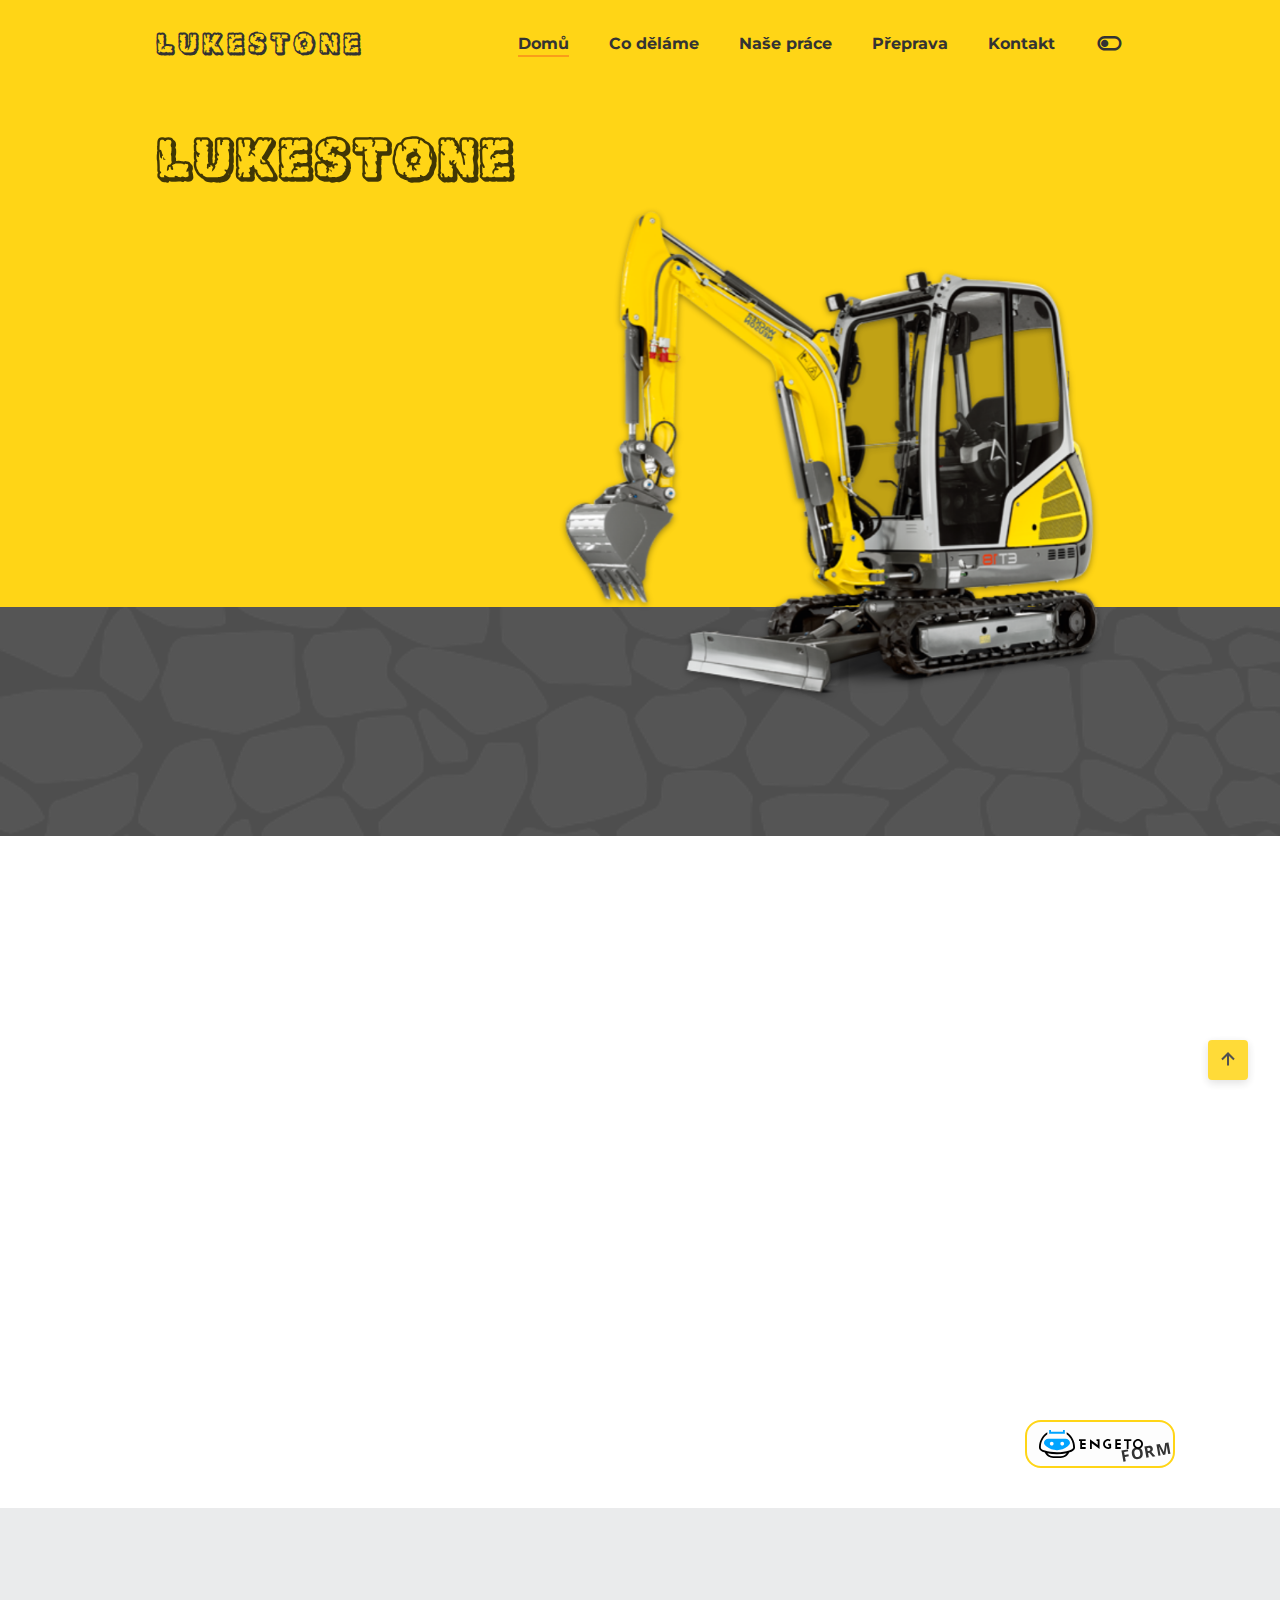
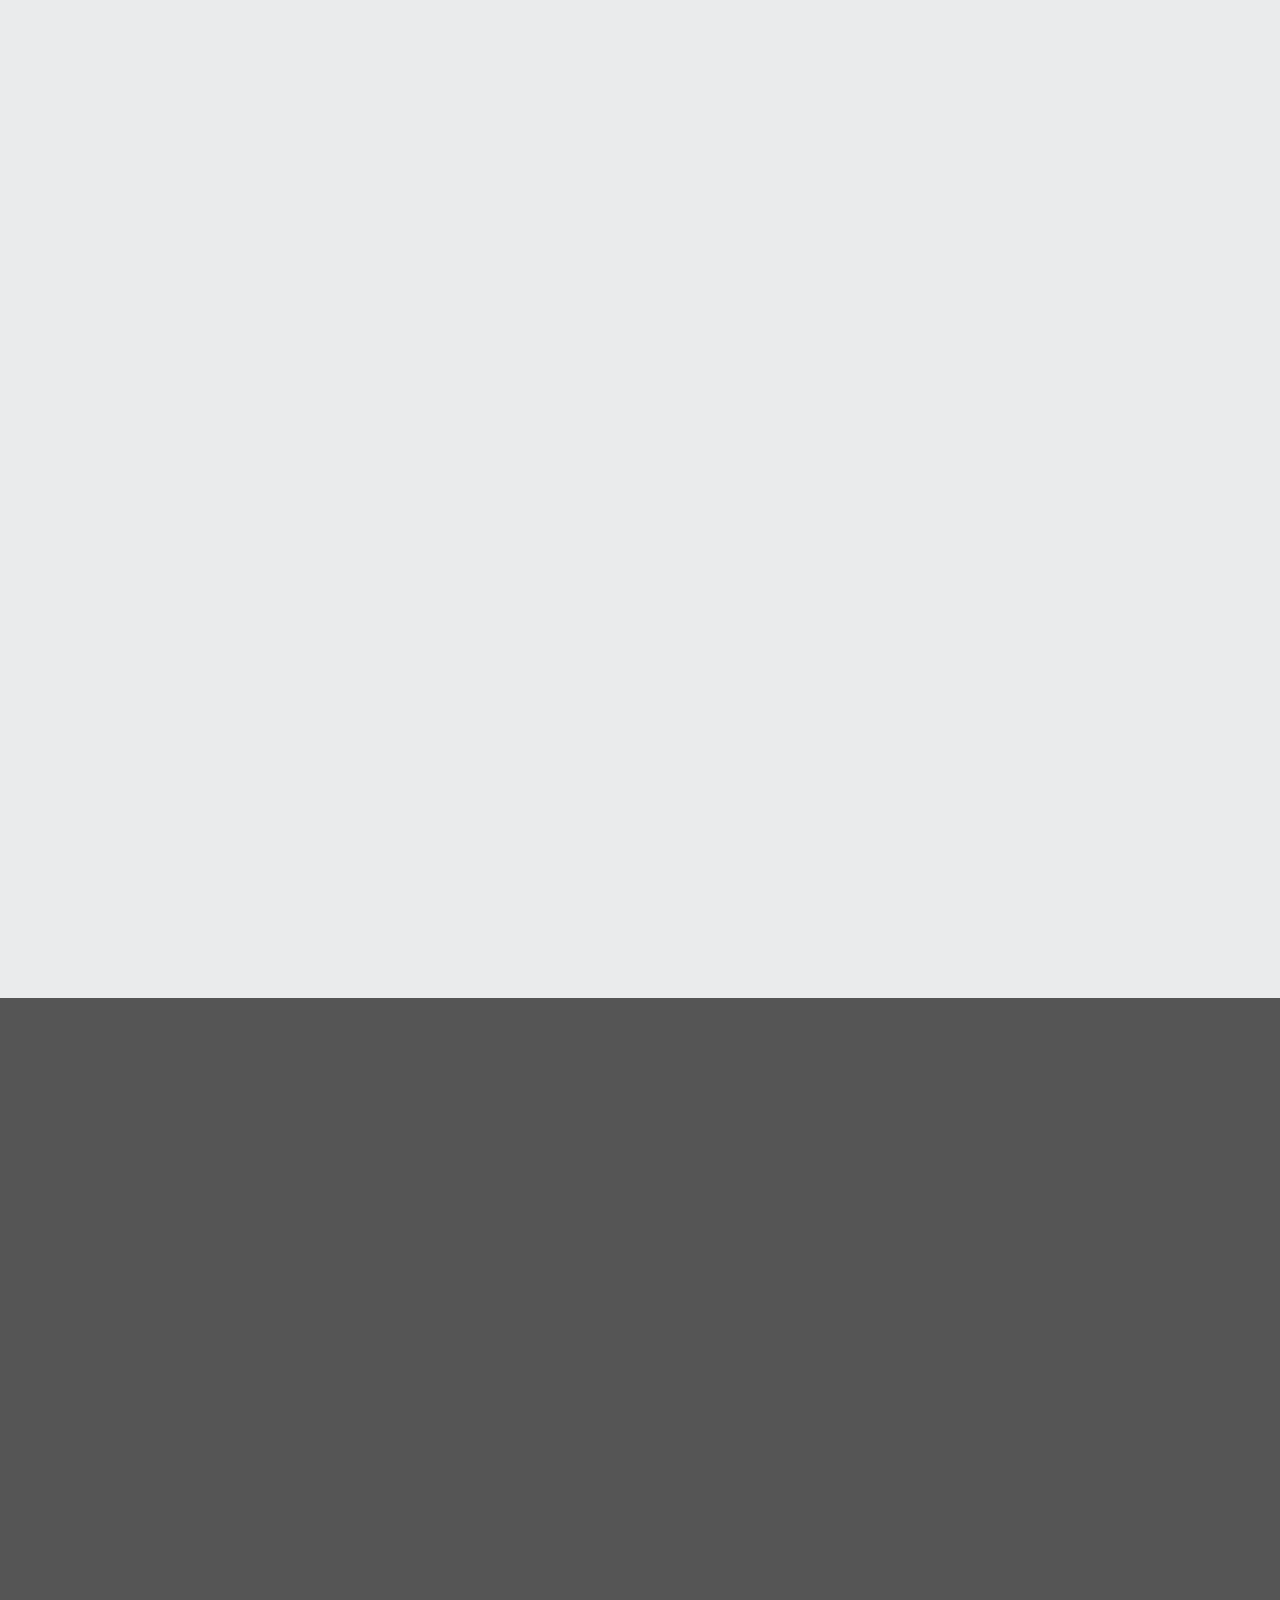
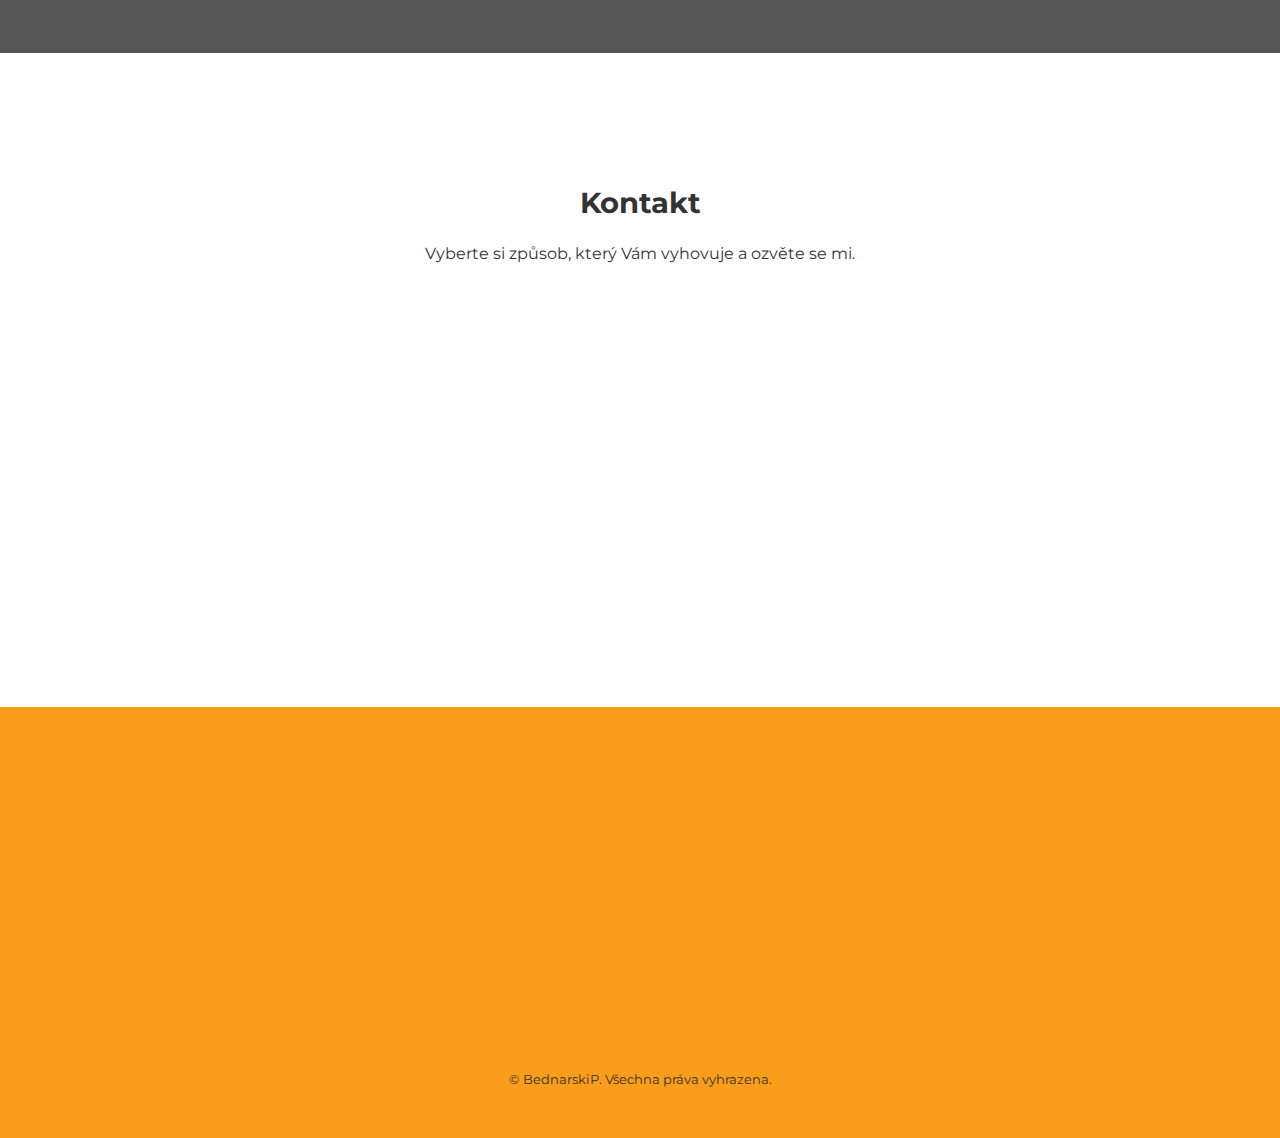
<file: index.html>
<!DOCTYPE html>
<html lang="cs">
   <!-- Jméno a příjmení: Petr Bednarski -->
   <!-- E-mail: petrbednarski@seznam.cz -->
   <!-- Discord: pettik_ (PetrB) -->
   <!-- Github.com: https://github.com/pettik -->
   <head>
      <meta charset="UTF-8" />
      <meta name="viewport" content="width=device-width, initial-scale=1.0" />
      <!--=============== FAVICON ===============-->
      <link rel="shortcut icon" href="./assets/img/icon.png" type="image/x-icon" />
      <!--=============== BOXICONS ===============-->
      <link
         rel="stylesheet"
         href="https://cdn.jsdelivr.net/npm/boxicons@latest/css/boxicons.min.css"
         />
      <!--=============== touchTouch CSS ===============-->
      <link rel="stylesheet" href="./assets/touchTouch-main/src/touchTouch.css" />
      <!--=============== CSS ===============-->
      <link rel="stylesheet" href="./assets/css/styles.css" />
      <title>LUKESTONE | Kamenické a výkopové práce</title>
   </head>
   <body>
      <!--=============== HEADER ===============-->
      <header class="header" id="header">
         <nav class="nav container">
            <a href="#" class="nav__logo">Lukestone</a>
            <div class="nav__menu" id="nav-menu">
               <ul class="nav__list">
                  <li class="nav__item">
                     <a href="#home" class="nav__link active-link">Domů</a>
                  </li>
                  <li class="nav__item">
                     <a href="#about" class="nav__link">Co děláme</a>
                  </li>
                  <li class="nav__item">
                     <a href="#gallery" class="nav__link">Naše práce</a>
                  </li>
                  <li class="nav__item">
                     <a href="#preprava" class="nav__link">Přeprava</a>
                  </li>
                  <li class="nav__item">
                     <a href="#contact" class="nav__link">Kontakt</a>
                  </li>
                  <i class="bx bx-toggle-left change-theme" id="theme-button"></i>
               </ul>
            </div>
            <div class="nav__toggle" id="nav-toggle">
               <i class="bx bx-menu"></i>
            </div>
         </nav>
      </header>
      <main class="main">
         <!--=============== HOME ===============-->
         <section class="home section" id="home">
            <div class="home__container container grid">
               <div class="home__data">
                  <h1 class="home__title">LUKESTONE</h1>
                  <p class="home__subtitle">Kamenické a výkopové práce</p>
                  <a href="#contact" class="button home-btn-up button-flex btn--white"
                     >Napsat zprávu <i class="bx bx-chevrons-right button__icon"></i
                     ></a>
               </div>
            </div>
            <div class="orange-stripe">
               <img
                  src="./assets/img/hero_image.png"
                  alt="home img"
                  class="home__img"
                  />
               <a href="#contact" class="button home-btn-down button-flex btn--white btn"
                  >Napsat zprávu <i class="bx bx-chevrons-right button__icon"></i
                  ></a>
            </div>
         </section>
         <!--=============== ABOUT ===============-->
         <section class="about section container" id="about">
            <!--=== ENGETO FORM ===-->
            <div class="engeto__form hideToRight">
               <a href="#" class="exitForm" id="exit-btn">
               <i class="bx bx-x exitForm__icon"></i>
               </a>
               <div class="engeto__logo__image">
                  <img src="./assets/img/engeto.svg" alt="Engeto Logo">
                  <p class="formLabel">Form</p>
               </div>
               <div class="engeto__form__wrapper">
                  <form action="#" id="form-engeto">
                     <label for="engeto__pass1">Zadejte heslo:</label>
                     <input type="password" name="engeto__pass1" id="engeto__password1">
                     <label for="engeto__pass2">Zadejte stejné heslo znovu:</label>
                     <input type="password" name="engeto__pass2" id="engeto__password2">
                     <button type="submit" class="button btn--white">Ověřit heslo</button>
                     <p class="hidden password-message">Text message</p>
                  </form>
               </div>
            </div>
            <!--=== END of ENGETO FORM ===-->
            <div class="about__container grid">
               <div class="about__data">
                  <h2 class="section__title-center">Naše služby</h2>
                  <p class="about__description">
                     Specializujeme se na zemní a kamenické práce, zahrnující pokládku,
                     opracování a úpravy přírodních kamenných materiálů pro různé
                     stavební projekty.
                  </p>
                  <h4>Naše činnosti zahrnují:</h4>
                  <ul class="about__list">
                     <li>Pokládka žulových a mramorových kostek</li>
                     <li>Instalace obrub a výstavba opěrných zdí</li>
                     <li>Kontejnérová přeprava materiálů</li>
                     <li>Výkopové práce a terénní úpravy minibagrem</li>
                     <li>Vrtání děr půdním vrtákem</li>
                     <li>Umělecké dláždění znaků a portrétů</li>
                     <li>Zemní práce</li>
                     <li>Dláždění dvorků</li>
                     <li>Oprava a zlacení písma na hrobech</li>
                  </ul>
               </div>
               <div class="about__imgs">
                  <a href="./assets/img/gallery/dlazene-obrazce/img (5).jpg" class="about__img about__img1"> <img
                     src="./assets/img/gallery/dlazene-obrazce/img (5).jpg"
                     alt="home img"
                     class="about__imgg1"
                     /></a>
                  <a href="./assets/img/gallery/dlazene-obrazce/img (1).jpg" class="about__img about__img2"> <img
                     src="./assets/img/gallery/dlazene-obrazce/img (1).jpg"
                     alt="home img"
                     class="about__imgg2"
                     /></a>
                  <a href="./assets/img/gallery/dlazene-obrazce/img (2).jpg" class="invisible about__img about__img3"> <img
                     src="./assets/img/gallery/dlazene-obrazce/img (2).jpg"
                     alt="home img"
                     class="about__imgg2"
                     /></a>
                  <a href="./assets/img/gallery/dlazene-obrazce/img (3).jpg" class="invisible about__img about__img4"> <img
                     src="./assets/img/gallery/dlazene-obrazce/img (3).jpg"
                     alt="home img"
                     class="about__imgg2"
                     /></a>
                  <a href="./assets/img/gallery/dlazene-obrazce/img (4).jpg" class="invisible about__img about__img5"> <img
                     src="./assets/img/gallery/dlazene-obrazce/img (4).jpg"
                     alt="home img"
                     class="about__imgg2"
                     /></a>
                  <a href="./assets/img/gallery/dlazene-obrazce/img (6).jpg" class="invisible about__img about__img6"> <img
                     src="./assets/img/gallery/dlazene-obrazce/img (6).jpg"
                     alt="home img"
                     class="about__imgg2"
                     /></a>
               </div>
            </div>
         </section>
         <!--=============== GALLERY ===============-->
         <section class="gallery section" id="gallery">
            <div class="gallery_section container">
               <h2 class="section__title">Ukázka naší práce</h2>
               <p class="gallery__description">
                  Nahlédněte do galerie na projekty, které jsme realizovali pro naše
                  zákazníky.
               </p>
               <div class="gallery__container grid">
                  <!-- ********************************************* -->
                  <!-- Gallery column 1 -->
                  <!-- ********************************************* -->
                  <div class="gallery__data">
                     <!-- ŽULOVÁ OPĚRNÁ ZEĎ -->
                     <div class="gallery__imgbox">
                        <a
                           href="./assets/img/gallery/20230921_zulova/img (1).jpg" class="opernazed-zulova"><img src="./assets/img/gallery/20230921_zulova/img (1).jpg"
                           alt="home img" class="gallery__img"/></a>
                     </div>
                     <div class="gallery__imgbox invisible">
                        <a href="./assets/img/gallery/20230921_zulova/img (2).jpg" class="opernazed-zulova"></a>
                        <a href="./assets/img/gallery/20230921_zulova/img (3).jpg" class="opernazed-zulova"></a>
                        <a href="./assets/img/gallery/20230921_zulova/img (4).jpg" class="opernazed-zulova"></a>
                        <a href="./assets/img/gallery/20230921_zulova/img (5).jpg" class="opernazed-zulova"></a>
                        <a href="./assets/img/gallery/20230921_zulova/img (6).jpg" class="opernazed-zulova"></a>
                        <a href="./assets/img/gallery/20230921_zulova/img (7).jpg" class="opernazed-zulova"></a>
                        <a href="./assets/img/gallery/20230921_zulova/img (8).jpg" class="opernazed-zulova"></a>
                        <a href="./assets/img/gallery/20230921_zulova/img (9).jpg" class="opernazed-zulova"></a>
                        <a href="./assets/img/gallery/20230921_zulova/img (10).jpg" class="opernazed-zulova"></a>
                        <a href="./assets/img/gallery/20230921_zulova/img (11).jpg" class="opernazed-zulova"></a>
                        <a href="./assets/img/gallery/20230921_zulova/img (12).jpg" class="opernazed-zulova"></a>
                        <a href="./assets/img/gallery/20230921_zulova/img (13).jpg" class="opernazed-zulova"></a>
                        <a href="./assets/img/gallery/20230921_zulova/img (14).jpg" class="opernazed-zulova"></a>
                        <a href="./assets/img/gallery/20230921_zulova/img (15).jpg" class="opernazed-zulova"></a>
                        <a href="./assets/img/gallery/20230921_zulova/img (16).jpg" class="opernazed-zulova"></a>
                        <a href="./assets/img/gallery/20230921_zulova/img (17).jpg" class="opernazed-zulova"></a>
                        <a href="./assets/img/gallery/20230921_zulova/img (18).jpg" class="opernazed-zulova"></a>
                        <a href="./assets/img/gallery/20230921_zulova/img (19).jpg" class="opernazed-zulova"></a>
                        <a href="./assets/img/gallery/20230921_zulova/img (20).jpg" class="opernazed-zulova"></a>
                        <a href="./assets/img/gallery/20230921_zulova/img (21).jpg" class="opernazed-zulova"></a>
                        <a href="./assets/img/gallery/20230921_zulova/img (22).jpg" class="opernazed-zulova"></a>
                        <a href="./assets/img/gallery/20230921_zulova/img (23).jpg" class="opernazed-zulova"></a>
                        <a href="./assets/img/gallery/20230921_zulova/img (24).jpg" class="opernazed-zulova"></a>
                        <a href="./assets/img/gallery/20230921_zulova/img (25).jpg" class="opernazed-zulova"></a>
                        <a href="./assets/img/gallery/20230921_zulova/img (26).jpg" class="opernazed-zulova"></a>
                        <a href="./assets/img/gallery/20230921_zulova/img (27).jpg" class="opernazed-zulova"></a>
                        <a href="./assets/img/gallery/20230921_zulova/img (28).jpg" class="opernazed-zulova"></a>
                        <a href="./assets/img/gallery/20230921_zulova/img (29).jpg" class="opernazed-zulova"></a>
                        <a href="./assets/img/gallery/20230921_zulova/img (30).jpg" class="opernazed-zulova"></a>
                        <a href="./assets/img/gallery/20230921_zulova/img (31).jpg" class="opernazed-zulova"></a>
                        <a href="./assets/img/gallery/20230921_zulova/img (32).jpg" class="opernazed-zulova"></a>
                        <a href="./assets/img/gallery/20230921_zulova/img (33).jpg" class="opernazed-zulova"></a>
                        <a href="./assets/img/gallery/20230921_zulova/img (34).jpg" class="opernazed-zulova"></a>
                        <a href="./assets/img/gallery/20230921_zulova/img (35).jpg" class="opernazed-zulova"></a>
                        <a href="./assets/img/gallery/20230921_zulova/img (36).jpg" class="opernazed-zulova"></a>
                        <a href="./assets/img/gallery/20230921_zulova/img (37).jpg" class="opernazed-zulova"></a>
                        <a href="./assets/img/gallery/20230921_zulova/img (38).jpg" class="opernazed-zulova"></a>
                        <a href="./assets/img/gallery/20230921_zulova/img (39).jpg" class="opernazed-zulova"></a>
                        <a href="./assets/img/gallery/20230921_zulova/img (40).jpg" class="opernazed-zulova"></a>
                        <a href="./assets/img/gallery/20230921_zulova/img (41).jpg" class="opernazed-zulova"></a>
                        <a href="./assets/img/gallery/20230921_zulova/img (42).jpg" class="opernazed-zulova"></a>
                        <a href="./assets/img/gallery/20230921_zulova/img (43).jpg" class="opernazed-zulova"></a>
                        <a href="./assets/img/gallery/20230921_zulova/img (44).jpg" class="opernazed-zulova"></a>
                        <a href="./assets/img/gallery/20230921_zulova/img (45).jpg" class="opernazed-zulova"></a>
                        <a href="./assets/img/gallery/20230921_zulova/img (46).jpg" class="opernazed-zulova"></a>
                        <a href="./assets/img/gallery/20230921_zulova/img (47).jpg" class="opernazed-zulova"></a>
                     </div>
                     <!-- CHODNÍK ZLOTÝ STOK -->
                     <div class="gallery__imgbox">
                        <a
                           href="./assets/img/gallery/20230509_zlotystok/img (1).jpg" class="chodnik_zlotystok"><img src="./assets/img/gallery/20230509_zlotystok/img (1).jpg"
                           alt="home img" class="gallery__img"/></a>
                     </div>
                     <div class="gallery__imgbox invisible">
                        <a href="./assets/img/gallery/20230509_zlotystok/img (2).jpg" class="chodnik_zlotystok"></a>
                        <a href="./assets/img/gallery/20230509_zlotystok/img (3).jpg" class="chodnik_zlotystok"></a>
                        <a href="./assets/img/gallery/20230509_zlotystok/img (4).jpg" class="chodnik_zlotystok"></a>
                        <a href="./assets/img/gallery/20230509_zlotystok/img (5).jpg" class="chodnik_zlotystok"></a>
                        <a href="./assets/img/gallery/20230509_zlotystok/img (6).jpg" class="chodnik_zlotystok"></a>
                        <a href="./assets/img/gallery/20230509_zlotystok/img (7).jpg" class="chodnik_zlotystok"></a>
                        <a href="./assets/img/gallery/20230509_zlotystok/img (8).jpg" class="chodnik_zlotystok"></a>
                        <a href="./assets/img/gallery/20230509_zlotystok/img (9).jpg" class="chodnik_zlotystok"></a>
                        <a href="./assets/img/gallery/20230509_zlotystok/img (10).jpg" class="chodnik_zlotystok"></a>
                     </div>
                     <!-- PŘÍJEZDOVÁ CESTA VÁPENNÁ -->
                     <div class="gallery__imgbox">
                        <a
                           href="./assets/img/gallery/20221004_vapenna/img (1).jpg" class="prijezdovacesta_vapenna"><img src="./assets/img/gallery/20221004_vapenna/img (1).jpg"
                           alt="home img" class="gallery__img"/></a>
                     </div>
                     <div class="gallery__imgbox invisible">
                        <a href="./assets/img/gallery/20221004_vapenna/img (2).jpg" class="prijezdovacesta_vapenna"></a>
                        <a href="./assets/img/gallery/20221004_vapenna/img (3).jpg" class="prijezdovacesta_vapenna"></a>
                        <a href="./assets/img/gallery/20221004_vapenna/img (4).jpg" class="prijezdovacesta_vapenna"></a>
                        <a href="./assets/img/gallery/20221004_vapenna/img (5).jpg" class="prijezdovacesta_vapenna"></a>
                        <a href="./assets/img/gallery/20221004_vapenna/img (6).jpg" class="prijezdovacesta_vapenna"></a>
                        <a href="./assets/img/gallery/20221004_vapenna/img (7).jpg" class="prijezdovacesta_vapenna"></a>
                        <a href="./assets/img/gallery/20221004_vapenna/img (8).jpg" class="prijezdovacesta_vapenna"></a>
                        <a href="./assets/img/gallery/20221004_vapenna/img (9).jpg" class="prijezdovacesta_vapenna"></a>
                        <a href="./assets/img/gallery/20221004_vapenna/img (10).jpg" class="prijezdovacesta_vapenna"></a>
                     </div>
                  </div>
                  <!-- ********************************************* -->
                  <!-- Gallery column 2 -->
                  <!-- ********************************************* -->
                  <div class="gallery__data">
                     <!-- KOBYLÁ BAZÉN -->
                     <div class="gallery__imgbox">
                        <a
                           href="./assets/img/gallery/20230630_bazen/img (1).jpg" class="bazen-kobyla"><img src="./assets/img/gallery/20230630_bazen/img (1).jpg"
                           alt="home img" class="gallery__img"/></a>
                     </div>
                     <div class="gallery__imgbox invisible">
                        <a href="./assets/img/gallery/20230630_bazen/img (2).jpg" class="bazen-kobyla"></a>
                        <a href="./assets/img/gallery/20230630_bazen/img (3).jpg" class="bazen-kobyla"></a>
                        <a href="./assets/img/gallery/20230630_bazen/img (4).jpg" class="bazen-kobyla"></a>
                        <a href="./assets/img/gallery/20230630_bazen/img (5).jpg" class="bazen-kobyla"></a>
                        <a href="./assets/img/gallery/20230630_bazen/img (6).jpg" class="bazen-kobyla"></a>
                        <a href="./assets/img/gallery/20230630_bazen/img (7).jpg" class="bazen-kobyla"></a>
                        <a href="./assets/img/gallery/20230630_bazen/img (8).jpg" class="bazen-kobyla"></a>
                     </div>
                     <!-- SUPÍKOVICE PŘÍJEZDOVÁ PLOCHA -->
                     <div class="gallery__imgbox">
                        <a
                           href="./assets/img/gallery/20221202_supikovice/img (1).jpg" class="supikovice-prijezdova-cesta"><img src="./assets/img/gallery/20221202_supikovice/img (11).jpg"
                           alt="home img" class="gallery__img"/></a>
                     </div>
                     <div class="gallery__imgbox invisible">
                        <a href="./assets/img/gallery/20221202_supikovice/img (2).jpg" class="supikovice-prijezdova-cesta"></a>
                        <a href="./assets/img/gallery/20221202_supikovice/img (3).jpg" class="supikovice-prijezdova-cesta"></a>
                        <a href="./assets/img/gallery/20221202_supikovice/img (4).jpg" class="supikovice-prijezdova-cesta"></a>
                        <a href="./assets/img/gallery/20221202_supikovice/img (5).jpg" class="supikovice-prijezdova-cesta"></a>
                        <a href="./assets/img/gallery/20221202_supikovice/img (6).jpg" class="supikovice-prijezdova-cesta"></a>
                        <a href="./assets/img/gallery/20221202_supikovice/img (7).jpg" class="supikovice-prijezdova-cesta"></a>
                        <a href="./assets/img/gallery/20221202_supikovice/img (8).jpg" class="supikovice-prijezdova-cesta"></a>
                        <a href="./assets/img/gallery/20221202_supikovice/img (9).jpg" class="supikovice-prijezdova-cesta"></a>
                        <a href="./assets/img/gallery/20221202_supikovice/img (10).jpg" class="supikovice-prijezdova-cesta"></a>
                        <a href="./assets/img/gallery/20221202_supikovice/img (11).jpg" class="supikovice-prijezdova-cesta"></a>
                        <a href="./assets/img/gallery/20221202_supikovice/img (12).jpg" class="supikovice-prijezdova-cesta"></a>
                     </div>
                     <!-- VLČATÍN CHODNÍK -->
                     <div class="gallery__imgbox">
                        <a
                           href="./assets/img/gallery/20220728_vlcatin/img (1).jpg" class="vlcatin-chodnik"><img src="./assets/img/gallery/20220728_vlcatin/img (1).jpg"
                           alt="home img" class="gallery__img"/></a>
                     </div>
                     <div class="gallery__imgbox invisible">
                        <a href="./assets/img/gallery/20220728_vlcatin/img (3).jpg" class="vlcatin-chodnik"></a>
                        <a href="./assets/img/gallery/20220728_vlcatin/img (4).jpg" class="vlcatin-chodnik"></a>
                        <a href="./assets/img/gallery/20220728_vlcatin/img (5).jpg" class="vlcatin-chodnik"></a>
                        <a href="./assets/img/gallery/20220728_vlcatin/img (6).jpg" class="vlcatin-chodnik"></a>
                        <a href="./assets/img/gallery/20220728_vlcatin/img (7).jpg" class="vlcatin-chodnik"></a>
                     </div>
                  </div>
                  <!-- ********************************************* -->
                  <!-- Gallery column 3 -->
                  <!-- ********************************************* -->
                  <div class="gallery__data">
                     <!-- HOLEŠOV  P. LEŽÁK -->
                     <div class="gallery__imgbox">
                        <a
                           href="./assets/img/gallery/20230629_holesov/img (1).jpg" class="holesov-obklad"><img src="./assets/img/gallery/20230629_holesov/img (1).jpg"
                           alt="home img" class="gallery__img"/></a>
                     </div>
                     <div class="gallery__imgbox invisible">
                        <a href="./assets/img/gallery/20230629_holesov/img (2).jpg" class="holesov-obklad"></a>
                        <a href="./assets/img/gallery/20230629_holesov/img (3).jpg" class="holesov-obklad"></a>
                        <a href="./assets/img/gallery/20230629_holesov/img (4).jpg" class="holesov-obklad"></a>
                        <a href="./assets/img/gallery/20230629_holesov/img (5).jpg" class="holesov-obklad"></a>
                        <a href="./assets/img/gallery/20230629_holesov/img (6).jpg" class="holesov-obklad"></a>
                        <a href="./assets/img/gallery/20230629_holesov/img (7).jpg" class="holesov-obklad"></a>
                        <a href="./assets/img/gallery/20230629_holesov/img (8).jpg" class="holesov-obklad"></a>
                        <a href="./assets/img/gallery/20230629_holesov/img (9).jpg" class="holesov-obklad"></a>
                        <a href="./assets/img/gallery/20230629_holesov/img (10).jpg" class="holesov-obklad"></a>
                        <a href="./assets/img/gallery/20230629_holesov/img (11).jpg" class="holesov-obklad"></a>
                        <a href="./assets/img/gallery/20230629_holesov/img (12).jpg" class="holesov-obklad"></a>
                        <a href="./assets/img/gallery/20230629_holesov/img (13).jpg" class="holesov-obklad"></a>
                        <a href="./assets/img/gallery/20230629_holesov/img (14).jpg" class="holesov-obklad"></a>
                        <a href="./assets/img/gallery/20230629_holesov/img (15).jpg" class="holesov-obklad"></a>
                        <a href="./assets/img/gallery/20230629_holesov/img (16).jpg" class="holesov-obklad"></a>
                        <a href="./assets/img/gallery/20230629_holesov/img (17).jpg" class="holesov-obklad"></a>
                        <a href="./assets/img/gallery/20230629_holesov/img (18).jpg" class="holesov-obklad"></a>
                        <a href="./assets/img/gallery/20230629_holesov/img (19).jpg" class="holesov-obklad"></a>
                     </div>
                     <!-- HOLEŠOV  P. LEŽÁK2 GARÁŽ -->
                     <div class="gallery__imgbox">
                        <a
                           href="./assets/img/gallery/20221014_holesov_garaz/img (1).jpg" class="holesov-garaz"><img src="./assets/img/gallery/20221014_holesov_garaz/img (21).jpg"
                           alt="home img" class="gallery__img"/></a>
                     </div>
                     <div class="gallery__imgbox invisible">
                        <a href="./assets/img/gallery/20221014_holesov_garaz/img (2).jpg" class="holesov-garaz"></a>
                        <a href="./assets/img/gallery/20221014_holesov_garaz/img (3).jpg" class="holesov-garaz"></a>
                        <a href="./assets/img/gallery/20221014_holesov_garaz/img (4).jpg" class="holesov-garaz"></a>
                        <a href="./assets/img/gallery/20221014_holesov_garaz/img (5).jpg" class="holesov-garaz"></a>
                        <a href="./assets/img/gallery/20221014_holesov_garaz/img (6).jpg" class="holesov-garaz"></a>
                        <a href="./assets/img/gallery/20221014_holesov_garaz/img (7).jpg" class="holesov-garaz"></a>
                        <a href="./assets/img/gallery/20221014_holesov_garaz/img (8).jpg" class="holesov-garaz"></a>
                        <a href="./assets/img/gallery/20221014_holesov_garaz/img (9).jpg" class="holesov-garaz"></a>
                        <a href="./assets/img/gallery/20221014_holesov_garaz/img (10).jpg" class="holesov-garaz"></a>
                        <a href="./assets/img/gallery/20221014_holesov_garaz/img (11).jpg" class="holesov-garaz"></a>
                        <a href="./assets/img/gallery/20221014_holesov_garaz/img (12).jpg" class="holesov-garaz"></a>
                        <a href="./assets/img/gallery/20221014_holesov_garaz/img (13).jpg" class="holesov-garaz"></a>
                        <a href="./assets/img/gallery/20221014_holesov_garaz/img (14).jpg" class="holesov-garaz"></a>
                        <a href="./assets/img/gallery/20221014_holesov_garaz/img (15).jpg" class="holesov-garaz"></a>
                        <a href="./assets/img/gallery/20221014_holesov_garaz/img (16).jpg" class="holesov-garaz"></a>
                        <a href="./assets/img/gallery/20221014_holesov_garaz/img (17).jpg" class="holesov-garaz"></a>
                        <a href="./assets/img/gallery/20221014_holesov_garaz/img (18).jpg" class="holesov-garaz"></a>
                        <a href="./assets/img/gallery/20221014_holesov_garaz/img (19).jpg" class="holesov-garaz"></a>
                        <a href="./assets/img/gallery/20221014_holesov_garaz/img (20).jpg" class="holesov-garaz"></a>
                        <a href="./assets/img/gallery/20221014_holesov_garaz/img (21).jpg" class="holesov-garaz"></a>
                     </div>
                     <!-- ČERNÁ VODA  Vičárovi - chodník -->
                     <div class="gallery__imgbox">
                        <a
                           href="./assets/img/gallery/20220912_cernavoda/img (1).jpg" class="cernavoda-chodnik"><img src="./assets/img/gallery/20220912_cernavoda/img (1).jpg"
                           alt="home img" class="gallery__img"/></a>
                     </div>
                     <div class="gallery__imgbox invisible">
                        <a href="./assets/img/gallery/20220912_cernavoda/img (2).jpg" class="cernavoda-chodnik"></a>
                        <a href="./assets/img/gallery/20220912_cernavoda/img (3).jpg" class="cernavoda-chodnik"></a>
                        <a href="./assets/img/gallery/20220912_cernavoda/img (4).jpg" class="cernavoda-chodnik"></a>
                        <a href="./assets/img/gallery/20220912_cernavoda/img (5).jpg" class="cernavoda-chodnik"></a>
                        <a href="./assets/img/gallery/20220912_cernavoda/img (6).jpg" class="cernavoda-chodnik"></a>
                        <a href="./assets/img/gallery/20220912_cernavoda/img (7).jpg" class="cernavoda-chodnik"></a>
                     </div>
                  </div>
               </div>
            </div>
         </section>
         <!--=============== PŘEPRAVA ===============-->
         <section class="preprava section" id="preprava">
            <div class="preprava__container container ">
            <div class="preprava__data grid">
               <h2 class="section__title-center">
                  Dovoz/odvoz materiálu<br>
                  kontejnerová přeprava
               </h2>
               <p class="preprava__description">
                  Možnost přepravy kontejnerovým vozem - dovoz/odvoz materiálu, přistavení kontejneru.
               </p>
               <a href="#contact" class="button preprava-btn-up button-flex btn--white"
                  >Objednat přepravu <i class="bx bx-chevrons-right button__icon"></i
                  ></a>
            </div>
            <img src="./assets/img/car.png" class="preprava__car__image" alt="Lukestone přeprava">
         </section>
         <!--=============== CONTACT US ===============-->
         <section class="contact section container" id="contact">
            <div class="contact__container grid">
               <div class="contact__content">
                  <h2 class="section__title-center">Kontakt</h2>
                  <p class="contact__description">
                     Vyberte si způsob, který Vám vyhovuje a ozvěte se mi.
                  </p>
               </div>
               <ul class="contact__content grid">
                  <li class="contact__address">
                     <p>Telefón:</p>
                     <span class="contact__information">(+420) <span class="phone">733 357 661</span></span>
                  </li>
                  <li class="contact__address">
                     <p>Email:</p>
                     <span class="contact__information">lukestone@lukestone.cz</span>
                  </li>
                  <li class="contact__address">
                     <p>Whatsapp:</p>
                     <span class="contact__information"
                        ><a href="https://wa.me/420733357661" target="_blank" class="contact__information-link"
                        >Napsat na Whatsapp <i class="bx bxl-whatsapp"></i></a
                        ></span>
                  </li>
                  <li class="contact__address">
                     <p>Messenger:</p>
                     <span class="contact__information"
                        ><a href="https://m.me/2091699997763593" target="_blank"class="contact__information-link"
                        >Napsat na Messenger <i class="bx bxl-messenger"></i></a
                        ></span>
                  </li>
               </ul>
            </div>
         </section>
      </main>
      <!--=============== FOOTER ===============-->
      <footer class="footer section">
         <div class="footer__container container grid">
            <div class="footer__content">
               <a href="#" class="footer__logo">Lukestone</a>
               <p class="footer__description">Kamenické a výkopové práce</p>
            </div>
            <div class="footer__content">
               <h3 class="footer__title">Fotogalerie naší práce</h3>
               <ul class="footer__links footer__gallery">
                  <li>
                     <a href="./assets/img/gallery/20230921_zulova/img (1).jpg" class="opernazed-zulova2 footer__link">Opěrná zeď - Žulová - 2023</a>
                     <div class="invisible">
                        <a href="./assets/img/gallery/20230921_zulova/img (2).jpg" class="opernazed-zulova2 footer__link"></a>
                        <a href="./assets/img/gallery/20230921_zulova/img (3).jpg" class="opernazed-zulova2 footer__link"></a>
                        <a href="./assets/img/gallery/20230921_zulova/img (4).jpg" class="opernazed-zulova2 footer__link"></a>
                        <a href="./assets/img/gallery/20230921_zulova/img (5).jpg" class="opernazed-zulova2 footer__link"></a>
                        <a href="./assets/img/gallery/20230921_zulova/img (6).jpg" class="opernazed-zulova2 footer__link"></a>
                        <a href="./assets/img/gallery/20230921_zulova/img (7).jpg" class="opernazed-zulova2 footer__link"></a>
                        <a href="./assets/img/gallery/20230921_zulova/img (8).jpg" class="opernazed-zulova2 footer__link"></a>
                        <a href="./assets/img/gallery/20230921_zulova/img (9).jpg" class="opernazed-zulova2 footer__link"></a>
                        <a href="./assets/img/gallery/20230921_zulova/img (10).jpg" class="opernazed-zulova2 footer__link"></a>
                        <a href="./assets/img/gallery/20230921_zulova/img (11).jpg" class="opernazed-zulova2 footer__link"></a>
                        <a href="./assets/img/gallery/20230921_zulova/img (12).jpg" class="opernazed-zulova2 footer__link"></a>
                        <a href="./assets/img/gallery/20230921_zulova/img (13).jpg" class="opernazed-zulova2 footer__link"></a>
                        <a href="./assets/img/gallery/20230921_zulova/img (14).jpg" class="opernazed-zulova2 footer__link"></a>
                        <a href="./assets/img/gallery/20230921_zulova/img (15).jpg" class="opernazed-zulova2 footer__link"></a>
                        <a href="./assets/img/gallery/20230921_zulova/img (16).jpg" class="opernazed-zulova2 footer__link"></a>
                        <a href="./assets/img/gallery/20230921_zulova/img (17).jpg" class="opernazed-zulova2 footer__link"></a>
                        <a href="./assets/img/gallery/20230921_zulova/img (18).jpg" class="opernazed-zulova2 footer__link"></a>
                        <a href="./assets/img/gallery/20230921_zulova/img (19).jpg" class="opernazed-zulova2 footer__link"></a>
                        <a href="./assets/img/gallery/20230921_zulova/img (20).jpg" class="opernazed-zulova2 footer__link"></a>
                        <a href="./assets/img/gallery/20230921_zulova/img (21).jpg" class="opernazed-zulova2 footer__link"></a>
                        <a href="./assets/img/gallery/20230921_zulova/img (22).jpg" class="opernazed-zulova2 footer__link"></a>
                        <a href="./assets/img/gallery/20230921_zulova/img (23).jpg" class="opernazed-zulova2 footer__link"></a>
                        <a href="./assets/img/gallery/20230921_zulova/img (24).jpg" class="opernazed-zulova2 footer__link"></a>
                        <a href="./assets/img/gallery/20230921_zulova/img (25).jpg" class="opernazed-zulova2 footer__link"></a>
                        <a href="./assets/img/gallery/20230921_zulova/img (26).jpg" class="opernazed-zulova2 footer__link"></a>
                        <a href="./assets/img/gallery/20230921_zulova/img (27).jpg" class="opernazed-zulova2 footer__link"></a>
                        <a href="./assets/img/gallery/20230921_zulova/img (28).jpg" class="opernazed-zulova2 footer__link"></a>
                        <a href="./assets/img/gallery/20230921_zulova/img (29).jpg" class="opernazed-zulova2 footer__link"></a>
                        <a href="./assets/img/gallery/20230921_zulova/img (30).jpg" class="opernazed-zulova2 footer__link"></a>
                        <a href="./assets/img/gallery/20230921_zulova/img (31).jpg" class="opernazed-zulova2 footer__link"></a>
                        <a href="./assets/img/gallery/20230921_zulova/img (32).jpg" class="opernazed-zulova2 footer__link"></a>
                        <a href="./assets/img/gallery/20230921_zulova/img (33).jpg" class="opernazed-zulova2 footer__link"></a>
                        <a href="./assets/img/gallery/20230921_zulova/img (34).jpg" class="opernazed-zulova2 footer__link"></a>
                        <a href="./assets/img/gallery/20230921_zulova/img (35).jpg" class="opernazed-zulova2 footer__link"></a>
                        <a href="./assets/img/gallery/20230921_zulova/img (36).jpg" class="opernazed-zulova2 footer__link"></a>
                        <a href="./assets/img/gallery/20230921_zulova/img (37).jpg" class="opernazed-zulova2 footer__link"></a>
                        <a href="./assets/img/gallery/20230921_zulova/img (38).jpg" class="opernazed-zulova2 footer__link"></a>
                        <a href="./assets/img/gallery/20230921_zulova/img (39).jpg" class="opernazed-zulova2 footer__link"></a>
                        <a href="./assets/img/gallery/20230921_zulova/img (40).jpg" class="opernazed-zulova2 footer__link"></a>
                        <a href="./assets/img/gallery/20230921_zulova/img (41).jpg" class="opernazed-zulova2 footer__link"></a>
                        <a href="./assets/img/gallery/20230921_zulova/img (42).jpg" class="opernazed-zulova2 footer__link"></a>
                        <a href="./assets/img/gallery/20230921_zulova/img (43).jpg" class="opernazed-zulova2 footer__link"></a>
                        <a href="./assets/img/gallery/20230921_zulova/img (44).jpg" class="opernazed-zulova2 footer__link"></a>
                        <a href="./assets/img/gallery/20230921_zulova/img (45).jpg" class="opernazed-zulova2 footer__link"></a>
                        <a href="./assets/img/gallery/20230921_zulova/img (46).jpg" class="opernazed-zulova2 footer__link"></a>
                        <a href="./assets/img/gallery/20230921_zulova/img (47).jpg" class="opernazed-zulova2 footer__link"></a>
                     </div>
                  </li>
                  <li>
                     <a href="./assets/img/gallery/20230630_bazen/img (1).jpg" class="bazen-kobyla2 footer__link">Dlažba kolem bazénu - Kobylá - 2023</a>
                     <div class="invisible">
                        <a href="./assets/img/gallery/20230630_bazen/img (2).jpg" class="bazen-kobyla2 footer__link"></a>
                        <a href="./assets/img/gallery/20230630_bazen/img (3).jpg" class="bazen-kobyla2 footer__link"></a>
                        <a href="./assets/img/gallery/20230630_bazen/img (4).jpg" class="bazen-kobyla2 footer__link"></a>
                        <a href="./assets/img/gallery/20230630_bazen/img (5).jpg" class="bazen-kobyla2 footer__link"></a>
                        <a href="./assets/img/gallery/20230630_bazen/img (6).jpg" class="bazen-kobyla2 footer__link"></a>
                        <a href="./assets/img/gallery/20230630_bazen/img (7).jpg" class="bazen-kobyla2 footer__link"></a>
                        <a href="./assets/img/gallery/20230630_bazen/img (8).jpg" class="bazen-kobyla2 footer__link"></a>
                     </div>
                  </li>
                  <li>
                     <a href="./assets/img/gallery/20230629_holesov/img (1).jpg" class="holesov-obklad2 footer__link">Pokládka dlažby - Holešov - 2023</a>
                     <div class="invisible">
                        <a href="./assets/img/gallery/20230629_holesov/img (2).jpg" class="holesov-obklad2 footer__link"></a>
                        <a href="./assets/img/gallery/20230629_holesov/img (3).jpg" class="holesov-obklad2 footer__link"></a>
                        <a href="./assets/img/gallery/20230629_holesov/img (4).jpg" class="holesov-obklad2 footer__link"></a>
                        <a href="./assets/img/gallery/20230629_holesov/img (5).jpg" class="holesov-obklad2 footer__link"></a>
                        <a href="./assets/img/gallery/20230629_holesov/img (6).jpg" class="holesov-obklad2 footer__link"></a>
                        <a href="./assets/img/gallery/20230629_holesov/img (7).jpg" class="holesov-obklad2 footer__link"></a>
                        <a href="./assets/img/gallery/20230629_holesov/img (8).jpg" class="holesov-obklad2 footer__link"></a>
                        <a href="./assets/img/gallery/20230629_holesov/img (9).jpg" class="holesov-obklad2 footer__link"></a>
                        <a href="./assets/img/gallery/20230629_holesov/img (10).jpg" class="holesov-obklad2 footer__link"></a>
                        <a href="./assets/img/gallery/20230629_holesov/img (11).jpg" class="holesov-obklad2 footer__link"></a>
                        <a href="./assets/img/gallery/20230629_holesov/img (12).jpg" class="holesov-obklad2 footer__link"></a>
                        <a href="./assets/img/gallery/20230629_holesov/img (13).jpg" class="holesov-obklad2 footer__link"></a>
                        <a href="./assets/img/gallery/20230629_holesov/img (14).jpg" class="holesov-obklad2 footer__link"></a>
                        <a href="./assets/img/gallery/20230629_holesov/img (15).jpg" class="holesov-obklad2 footer__link"></a>
                        <a href="./assets/img/gallery/20230629_holesov/img (16).jpg" class="holesov-obklad2 footer__link"></a>
                        <a href="./assets/img/gallery/20230629_holesov/img (17).jpg" class="holesov-obklad2 footer__link"></a>
                        <a href="./assets/img/gallery/20230629_holesov/img (18).jpg" class="holesov-obklad2 footer__link"></a>
                        <a href="./assets/img/gallery/20230629_holesov/img (19).jpg" class="holesov-obklad2 footer__link"></a>
                     </div>
                  </li>
                  <li>
                     <a href="./assets/img/gallery/20230509_zlotystok/img (1).jpg" class="chodnik_zlotystok2 footer__link">Chodník - Złoty Stok (POLSKO) - 2023</a>
                     <div class="invisible">
                        <a href="./assets/img/gallery/20230509_zlotystok/img (2).jpg" class="chodnik_zlotystok2 footer__link"></a>
                        <a href="./assets/img/gallery/20230509_zlotystok/img (3).jpg" class="chodnik_zlotystok2 footer__link"></a>
                        <a href="./assets/img/gallery/20230509_zlotystok/img (4).jpg" class="chodnik_zlotystok2 footer__link"></a>
                        <a href="./assets/img/gallery/20230509_zlotystok/img (5).jpg" class="chodnik_zlotystok2 footer__link"></a>
                        <a href="./assets/img/gallery/20230509_zlotystok/img (6).jpg" class="chodnik_zlotystok2 footer__link"></a>
                        <a href="./assets/img/gallery/20230509_zlotystok/img (7).jpg" class="chodnik_zlotystok2 footer__link"></a>
                        <a href="./assets/img/gallery/20230509_zlotystok/img (8).jpg" class="chodnik_zlotystok2 footer__link"></a>
                        <a href="./assets/img/gallery/20230509_zlotystok/img (9).jpg" class="chodnik_zlotystok2 footer__link"></a>
                        <a href="./assets/img/gallery/20230509_zlotystok/img (10).jpg" class="chodnik_zlotystok2 footer__link"></a>
                     </div>
                  </li>
                  <li>
                     <a href="./assets/img/gallery/20221202_supikovice/img (1).jpg" class="supikovice-prijezdova-cesta2 footer__link">Příjezdová cesta - Supíkovice - 2022</a>
                     <div class="invisible">
                        <a href="./assets/img/gallery/20221202_supikovice/img (2).jpg" class="supikovice-prijezdova-cesta2 footer__link"></a>
                        <a href="./assets/img/gallery/20221202_supikovice/img (3).jpg" class="supikovice-prijezdova-cesta2 footer__link"></a>
                        <a href="./assets/img/gallery/20221202_supikovice/img (4).jpg" class="supikovice-prijezdova-cesta2 footer__link"></a>
                        <a href="./assets/img/gallery/20221202_supikovice/img (5).jpg" class="supikovice-prijezdova-cesta2 footer__link"></a>
                        <a href="./assets/img/gallery/20221202_supikovice/img (6).jpg" class="supikovice-prijezdova-cesta2 footer__link"></a>
                        <a href="./assets/img/gallery/20221202_supikovice/img (7).jpg" class="supikovice-prijezdova-cesta2 footer__link"></a>
                        <a href="./assets/img/gallery/20221202_supikovice/img (8).jpg" class="supikovice-prijezdova-cesta2 footer__link"></a>
                        <a href="./assets/img/gallery/20221202_supikovice/img (9).jpg" class="supikovice-prijezdova-cesta2 footer__link"></a>
                        <a href="./assets/img/gallery/20221202_supikovice/img (10).jpg" class="supikovice-prijezdova-cesta2 footer__link"></a>
                        <a href="./assets/img/gallery/20221202_supikovice/img (11).jpg" class="supikovice-prijezdova-cesta2 footer__link"></a>
                        <a href="./assets/img/gallery/20221202_supikovice/img (12).jpg" class="supikovice-prijezdova-cesta2 footer__link"></a>
                     </div>
                  </li>
                  <li>
                     <a href="./assets/img/gallery/20221014_holesov_garaz/img (1).jpg" class="holesov-garaz2 footer__link">Příjezdová cesta - Holešov - 2022</a>
                     <div class="invisible">
                        <a href="./assets/img/gallery/20221014_holesov_garaz/img (2).jpg" class="holesov-garaz2 footer__link"></a>
                        <a href="./assets/img/gallery/20221014_holesov_garaz/img (3).jpg" class="holesov-garaz2 footer__link"></a>
                        <a href="./assets/img/gallery/20221014_holesov_garaz/img (4).jpg" class="holesov-garaz2 footer__link"></a>
                        <a href="./assets/img/gallery/20221014_holesov_garaz/img (5).jpg" class="holesov-garaz2 footer__link"></a>
                        <a href="./assets/img/gallery/20221014_holesov_garaz/img (6).jpg" class="holesov-garaz2 footer__link"></a>
                        <a href="./assets/img/gallery/20221014_holesov_garaz/img (7).jpg" class="holesov-garaz2 footer__link"></a>
                        <a href="./assets/img/gallery/20221014_holesov_garaz/img (8).jpg" class="holesov-garaz2 footer__link"></a>
                        <a href="./assets/img/gallery/20221014_holesov_garaz/img (9).jpg" class="holesov-garaz2 footer__link"></a>
                        <a href="./assets/img/gallery/20221014_holesov_garaz/img (10).jpg" class="holesov-garaz2 footer__link"></a>
                        <a href="./assets/img/gallery/20221014_holesov_garaz/img (11).jpg" class="holesov-garaz2 footer__link"></a>
                        <a href="./assets/img/gallery/20221014_holesov_garaz/img (12).jpg" class="holesov-garaz2 footer__link"></a>
                        <a href="./assets/img/gallery/20221014_holesov_garaz/img (13).jpg" class="holesov-garaz2 footer__link"></a>
                        <a href="./assets/img/gallery/20221014_holesov_garaz/img (14).jpg" class="holesov-garaz2 footer__link"></a>
                        <a href="./assets/img/gallery/20221014_holesov_garaz/img (15).jpg" class="holesov-garaz2 footer__link"></a>
                        <a href="./assets/img/gallery/20221014_holesov_garaz/img (16).jpg" class="holesov-garaz2 footer__link"></a>
                        <a href="./assets/img/gallery/20221014_holesov_garaz/img (17).jpg" class="holesov-garaz2 footer__link"></a>
                        <a href="./assets/img/gallery/20221014_holesov_garaz/img (18).jpg" class="holesov-garaz2 footer__link"></a>
                        <a href="./assets/img/gallery/20221014_holesov_garaz/img (19).jpg" class="holesov-garaz2 footer__link"></a>
                        <a href="./assets/img/gallery/20221014_holesov_garaz/img (20).jpg" class="holesov-garaz2 footer__link"></a>
                        <a href="./assets/img/gallery/20221014_holesov_garaz/img (21).jpg" class="holesov-garaz2 footer__link"></a>
                     </div>
                  </li>
                  <li>
                     <a href="./assets/img/gallery/20221004_vapenna/img (1).jpg" class="prijezdovacesta_vapenna2 footer__link">Příjezdová cesta - Vápenná - 2022</a>
                     <div class="invisible">
                        <a href="./assets/img/gallery/20221004_vapenna/img (2).jpg" class="prijezdovacesta_vapenna2 footer__link"></a>
                        <a href="./assets/img/gallery/20221004_vapenna/img (3).jpg" class="prijezdovacesta_vapenna2 footer__link"></a>
                        <a href="./assets/img/gallery/20221004_vapenna/img (4).jpg" class="prijezdovacesta_vapenna2 footer__link"></a>
                        <a href="./assets/img/gallery/20221004_vapenna/img (5).jpg" class="prijezdovacesta_vapenna2 footer__link"></a>
                        <a href="./assets/img/gallery/20221004_vapenna/img (6).jpg" class="prijezdovacesta_vapenna2 footer__link"></a>
                        <a href="./assets/img/gallery/20221004_vapenna/img (7).jpg" class="prijezdovacesta_vapenna2 footer__link"></a>
                        <a href="./assets/img/gallery/20221004_vapenna/img (8).jpg" class="prijezdovacesta_vapenna2 footer__link"></a>
                        <a href="./assets/img/gallery/20221004_vapenna/img (9).jpg" class="prijezdovacesta_vapenna2 footer__link"></a>
                        <a href="./assets/img/gallery/20221004_vapenna/img (10).jpg" class="prijezdovacesta_vapenna2 footer__link"></a>
                        <a href="./assets/img/gallery/20221004_vapenna/img (11).jpg" class="prijezdovacesta_vapenna2 footer__link"></a>
                        <a href="./assets/img/gallery/20221004_vapenna/img (12).jpg" class="prijezdovacesta_vapenna2 footer__link"></a>
                        <a href="./assets/img/gallery/20221004_vapenna/img (13).jpg" class="prijezdovacesta_vapenna2 footer__link"></a>
                     </div>
                  </li>
                  <li>
                     <a href="./assets/img/gallery/20220728_vlcatin/img (1).jpg" class="vlcatin-chodnik2 footer__link">Dlážděný chodník - Vlčatín - 2022</a>
                     <div class="invisible">
                        <a href="./assets/img/gallery/20220728_vlcatin/img (3).jpg" class="vlcatin-chodnik2 footer__link"></a>
                        <a href="./assets/img/gallery/20220728_vlcatin/img (4).jpg" class="vlcatin-chodnik2 footer__link"></a>
                        <a href="./assets/img/gallery/20220728_vlcatin/img (5).jpg" class="vlcatin-chodnik2 footer__link"></a>
                        <a href="./assets/img/gallery/20220728_vlcatin/img (6).jpg" class="vlcatin-chodnik2 footer__link"></a>
                        <a href="./assets/img/gallery/20220728_vlcatin/img (7).jpg" class="vlcatin-chodnik2 footer__link"></a>
                     </div>
                  </li>
                  <li>
                     <a href="./assets/img/gallery/20220912_cernavoda/img (1).jpg" class="cernavoda-chodnik2 footer__link">Chodník u domu - Černá Voda - 2022</a>
                     <div class="invisible">
                        <a href="./assets/img/gallery/20220912_cernavoda/img (3).jpg" class="cernavoda-chodnik2 footer__link"></a>
                        <a href="./assets/img/gallery/20220912_cernavoda/img (4).jpg" class="cernavoda-chodnik2 footer__link"></a>
                        <a href="./assets/img/gallery/20220912_cernavoda/img (5).jpg" class="cernavoda-chodnik2 footer__link"></a>
                        <a href="./assets/img/gallery/20220912_cernavoda/img (6).jpg" class="cernavoda-chodnik2 footer__link"></a>
                        <a href="./assets/img/gallery/20220912_cernavoda/img (7).jpg" class="cernavoda-chodnik2 footer__link"></a>
                     </div>
                  </li>
               </ul>
            </div>
            <div class="footer__content">
               <h3 class="footer__title">Sociální sítě</h3>
               <div class="footer__social">
                  <a
                     href="https://www.facebook.com/profile.php?id=100053555150475"
                     target="_blank"
                     class="footer__social-link"
                     ><i class="bx bxl-facebook-circle"></i
                     ></a>
                  <a href="https://wa.me/420733357661" target="_blank" class="footer__social-link"
                     ><i class="bx bxl-whatsapp"></i
                     ></a>
               </div>
            </div>
         </div>
         <p class="footer__copy">&#169; BednarskiP. Všechna práva vyhrazena.</p>
      </footer>
      <!--=============== SCROLL UP ===============-->
      <a href="#" class="scrollup" id="scroll-up">
      <i class="bx bx-up-arrow-alt scrollup__icon"></i>
      </a>
      <!--=============== touchTouch JS ===============-->
      <script src="./assets/touchTouch-main/src/touchTouch.js"></script>
      <!--=============== GSAP ===============-->
      <script src="./assets/js/gsap.min.js"></script>
      <!--=============== SCROLLREVEAL ===============-->
      <script src="./assets/js/scrollreveal.min.js"></script>
      <!--=============== MAIN JS ===============-->
      <script src="./assets/js/main.js"></script>
   </body>
</html>
</file>
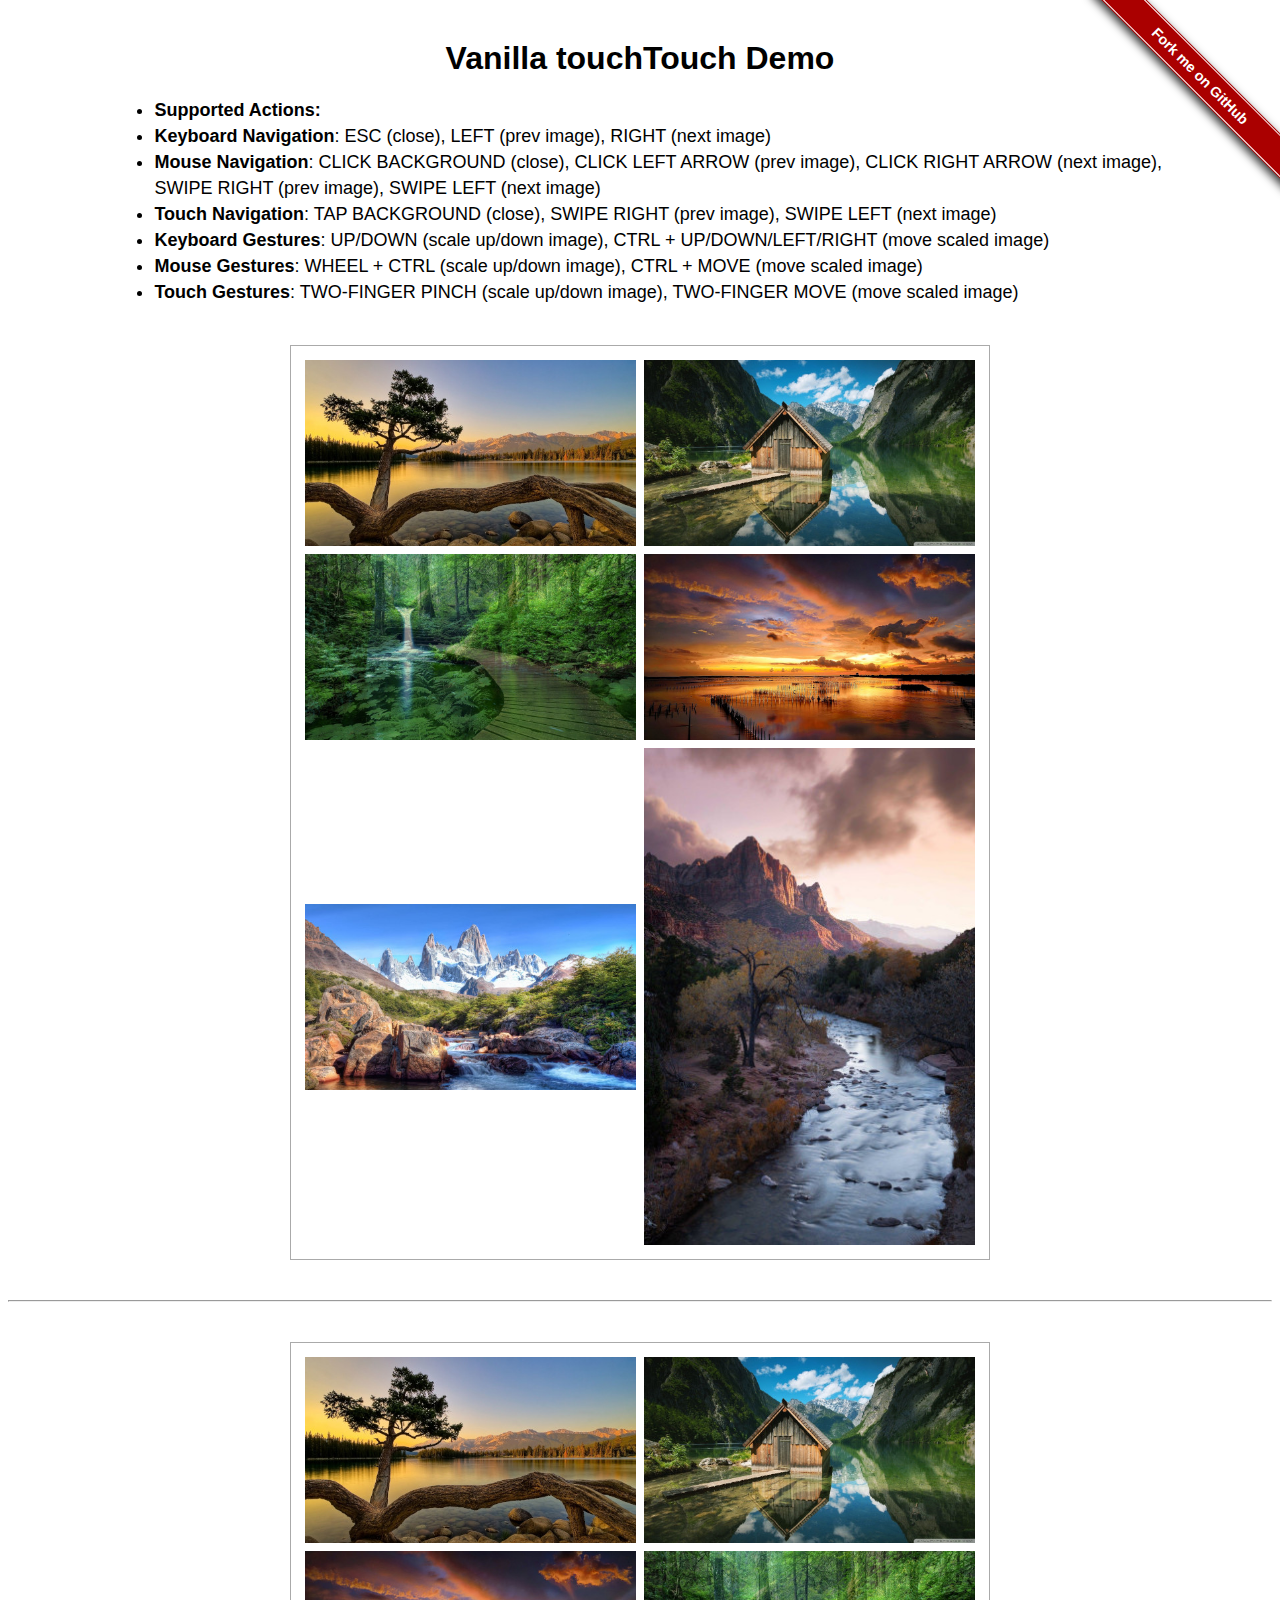
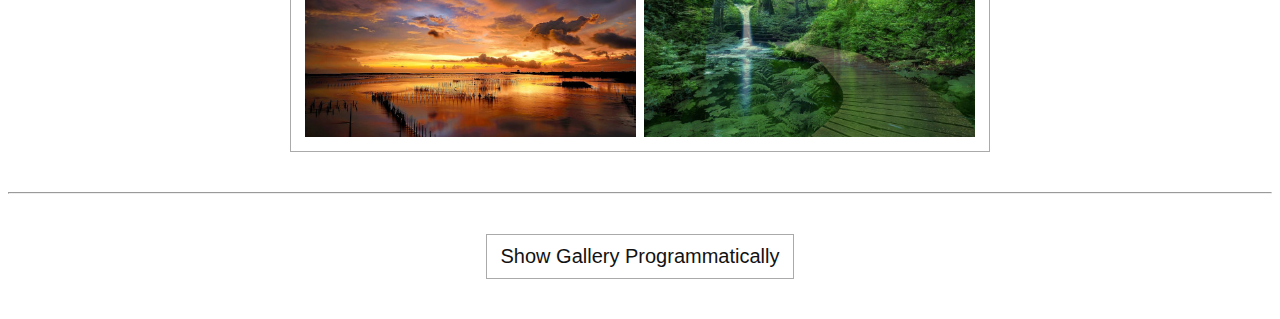
<file: assets/touchTouch-main/test/demo.html>
<!doctype html>
<html lang="en" class="no-ie">
<head>
<title>Vanilla touchTouch Demo</title>

<meta http-equiv="content-type" content="text/html; charset=UTF-8">
<meta charset="utf-8">
<meta name="viewport" content="width=device-width, user-scalable=no, minimum-scale=1.0, maximum-scale=1.0">
<meta name="description" content="Vanilla touchTouch Demo">

<style type="text/css">
#forkongithub a{background:#aa0000;color:#fff;text-decoration:none;font-family:arial, sans-serif;text-align:center;font-weight:bold;padding:5px 40px;font-size:0.9rem;line-height:1.4rem;position:relative;transition:0.5s;}#forkongithub a:hover{background:#aa0000;color:#fff;}#forkongithub a::before,#forkongithub a::after{content:"";width:100%;display:block;position:absolute;z-index:100;top:1px;left:0;height:1px;background:#fff;}#forkongithub a::after{bottom:1px;top:auto;}@media screen and (min-width:800px){#forkongithub{position:absolute;display:block;z-index:100;top:0;right:0;width:200px;overflow:hidden;height:200px;}#forkongithub a{width:200px;position:absolute;top:60px;right:-60px;transform:rotate(45deg);-webkit-transform:rotate(45deg);box-shadow:4px 4px 10px rgba(0,0,0,0.8);}}

body {
    font-size: 16px;
    font-family: Helvetica, Arial, sans-serif;
}
h1 {
    width: 100%;
    text-align: center;
    margin: 40px auto 20px auto;
}
.photos {
    position: relative;
    display: block;
    box-sizing: border-box;
    width: 700px;
    max-width: 100%;
    margin: 40px auto;
    padding: 10px;
    border: 1px solid #aaa;
    text-align: center;
    font-size: 0;
}
.button {
    position: relative;
    display: block;
    box-sizing: border-box;
    margin: 40px auto;
    padding: 10px 14px;
    border: 1px solid #aaa;
    background: #fff;
    color: #121212;
    text-align: center;
    font-size: 20px;
    cursor: pointer;
}
.button:hover {
    border: 1px solid #777;
}
ul {
    position: relative;
    display: block;
    margin: 20px auto;
    text-align: left;
    font-size: 18px;
    line-height: 26px;
    width: 80%;
}
.magnifier {
    position: relative;
    box-sizing: border-box;
    display: inline-block;
    vertical-align: middle;
    width: calc(50% - 8px);
    margin: 4px;
}
.magnifier img {
    position: relative;
    display: inline-block;
    width: 100%;
    height: auto;
}
</style>
<link rel="stylesheet" href="../src/touchTouch.css">
</head>
<body>
<span id="forkongithub"><a href="https://github.com/foo123/touchTouch">Fork me on GitHub</a></span>

<h1>Vanilla touchTouch Demo</h1>

<ul>
<li><b>Supported Actions:</b></li>
<li><b>Keyboard Navigation</b>: ESC (close), LEFT (prev image), RIGHT (next image)</li>
<li><b>Mouse Navigation</b>: CLICK BACKGROUND (close), CLICK LEFT ARROW (prev image), CLICK RIGHT ARROW (next image), SWIPE RIGHT (prev image), SWIPE LEFT (next image)</li>
<li><b>Touch Navigation</b>: TAP BACKGROUND (close), SWIPE RIGHT (prev image), SWIPE LEFT (next image)</li>
<li><b>Keyboard Gestures</b>: UP/DOWN (scale up/down image), CTRL + UP/DOWN/LEFT/RIGHT (move scaled image)</li>
<li><b>Mouse Gestures</b>: WHEEL + CTRL (scale up/down image), CTRL + MOVE (move scaled image)</li>
<li><b>Touch Gestures</b>: TWO-FINGER PINCH (scale up/down image), TWO-FINGER MOVE (move scaled image)</li>
</ul>

<div id="gallery1" class="photos">
    <a class="magnifier" href="./imgs/1.jpg"><img src="./imgs/thumbs/1.jpg" /></a>
    <a class="magnifier" href="./imgs/2.jpg"><img src="./imgs/thumbs/2.jpg" /></a>
    <a class="magnifier" href="./imgs/3.jpg"><img src="./imgs/thumbs/3.jpg" /></a>
    <a class="magnifier" href="./imgs/4.jpg"><img src="./imgs/thumbs/4.jpg" /></a>
    <a class="magnifier" href="./imgs/5.jpg"><img src="./imgs/thumbs/5.jpg" /></a>
    <a class="magnifier" href="./imgs/6.jpg"><img src="./imgs/thumbs/6.jpg" /></a>
</div>

<hr />

<div id="gallery2" class="photos">
    <a class="magnifier" href="./imgs/1.jpg"><img src="./imgs/thumbs/1.jpg" /></a>
    <a class="magnifier" href="./imgs/2.jpg"><img src="./imgs/thumbs/2.jpg" /></a>
    <a class="magnifier" href="./imgs/4.jpg"><img src="./imgs/thumbs/4.jpg" /></a>
    <a class="magnifier" href="./imgs/3.jpg"><img src="./imgs/thumbs/3.jpg" /></a>
</div>

<hr />

<button id="gallery3" class="button">Show Gallery Programmatically</button>

<script src="../src/touchTouch.js"></script>
<script>
// multiple instances
touchTouch(document.getElementById('gallery1').querySelectorAll('.magnifier'), {showCaption:true});
touchTouch(document.getElementById('gallery2').querySelectorAll('.magnifier'), {fit:0.7});
const t = touchTouch([{href:"./imgs/1.jpg"},{href:"./imgs/2.jpg"},{href:"./imgs/4.jpg"},{href:"./imgs/3.jpg"}], {auto:true,fit:0.8});
document.getElementById('gallery3').addEventListener('click', () => t.showGallery(), false);
</script>
</body>
</html>
</file>
<file: assets/touchTouch-main/src/touchTouch.css>
.tt-gallery-overlay {
  position: fixed;
  display: none;
  width: 100%;
  height: 100%;
  margin: 0;
  top: 0;
  left: 0;
  opacity: 0;
  z-index: 100000;
  background-color: #222;
  background-color: rgba(0, 0, 0, 0.8);
  overflow: hidden;
  -moz-transition: opacity 0.8s ease;
  -webkit-transition: opacity 0.8s ease;
  transition: opacity 0.8s ease;
}
.tt-gallery-overlay.tt-visible {
  opacity: 1;
}
.tt-gallery-slider {
  position: absolute;
  display: block;
  width: 100%;
  height: 100%;
  margin: 0;
  padding: 0;
  border: 0;
  font-size: 0;
  top: 0;
  left: 0;
  z-index: 1;
  white-space: nowrap;
  -moz-transition-property: left;
  -moz-transition-duration: 0.4s;
  -moz-transition-timing-function: ease;
  -webkit-transition-property: left;
  -webkit-transition-duration: 0.4s;
  -webkit-transition-timing-function: ease;
  transition-property: left;
  transition-duration: 0.4s;
  transition-timing-function: ease;
}
.tt-gallery-slider.tt-right-spring {
  -moz-animation: tt-right-spring 0.3s;
  -webkit-animation: tt-right-spring 0.3s;
  animation: tt-right-spring 0.3s;
}
.tt-gallery-slider.tt-left-spring {
  -moz-animation: tt-left-spring 0.3s;
  -webkit-animation: tt-left-spring 0.3s;
  animation: tt-left-spring 0.3s;
}
.tt-gallery-slider .tt-placeholder {
  width: 100%;
  height: 100%;
  display: inline-block;
  vertical-align: middle;
  overflow: visible;
  line-height: 1px;
  text-align: center;
  background-color: transparent;
  background-image: url('./486.gif');
  background-repeat: no-repeat;
  background-position: center center;
}
.tt-gallery-slider .tt-placeholder.tt-img {
  background-image: none;
}
.tt-gallery-slider .tt-placeholder::before {
  position: relative;
  display: inline-block;
  content: '';
  height: 50%;
  width: 1px;
  border: 0;
  padding: 0;
  margin: 0;
  margin-right: -1px;
}
.tt-gallery-slider .tt-placeholder img {
  display: inline-block;
  vertical-align: middle;
  width: auto;
  height: auto;
}
.tt-gallery-overlay .tt-prev-arrow,
.tt-gallery-overlay .tt-next-arrow {
  position: absolute;
  display: inline-block;
  width: 43px;
  height: 80px;
  top: 50%;
  margin-top: -29px;
  z-index: 5;
  border: 3px solid #ffc31a;
  text-decoration: none;
  cursor: pointer;
  opacity: 0.2;
  background-color: transparent;
  background-image: url('./arrows.png');
  background-repeat: no-repeat;
  -moz-transition: opacity 0.2s ease;
  -webkit-transition: opacity 0.2s ease;
  transition: opacity 0.2s ease;
}
.tt-gallery-overlay .tt-prev-arrow:hover,
.tt-gallery-overlay .tt-next-arrow:hover,
.tt-gallery-overlay .tt-close-button:hover {
  opacity: 1;
}
.tt-gallery-overlay .tt-prev-arrow {
  background-position: left top;
  left: 10%;
}
.tt-gallery-overlay .tt-next-arrow {
  background-position: right top;
  right: 10%;
}

.tt-gallery-overlay .tt-close-button {
  content: '';
  position: absolute;
  display: inline-block;
  width: 30px;
  height: 30px;
  top: 2rem;
  right: 2rem;
  margin: 0;
  z-index: 5;
  text-decoration: none;
  cursor: pointer;
  opacity: 0.7;
  background-image: url('./close.png');
  background-repeat: no-repeat;
  -moz-transition: opacity 0.2s ease;
  -webkit-transition: opacity 0.2s ease;
  transition: opacity 0.2s ease;
}

.tt-gallery-overlay .tt-caption {
  position: absolute;
  display: block;
  z-index: 5;
  width: 100%;
  height: auto;
  background: none;
  left: 0;
  bottom: 20px;
  font-size: 24px;
  font-weight: 500;
  line-height: 34px;
  color: #fff;
  text-shadow: 1px 1px 2px rgba(0, 0, 0, 0.5);
  text-align: center;
}
@-webkit-keyframes tt-right-spring {
  0% {
    margin-left: 0px;
  }
  50% {
    margin-left: -30px;
  }
  100% {
    margin-left: 0px;
  }
}
@keyframes tt-right-spring {
  0% {
    margin-left: 0px;
  }
  50% {
    margin-left: -30px;
  }
  100% {
    margin-left: 0px;
  }
}
@-webkit-keyframes tt-left-spring {
  0% {
    margin-left: 0px;
  }
  50% {
    margin-left: 30px;
  }
  100% {
    margin-left: 0px;
  }
}
@keyframes tt-left-spring {
  0% {
    margin-left: 0px;
  }
  50% {
    margin-left: 30px;
  }
  100% {
    margin-left: 0px;
  }
}

@media (max-width: 1080px) {
  .tt-gallery-overlay.tt-touch-screen .tt-prev-arrow,
  .tt-gallery-overlay.tt-touch-screen .tt-next-arrow {
    display: none !important;
  }
}
@media (orientation: landscape) {
  .tt-gallery-slider .tt-placeholder img {
    max-width: none;
    max-height: 100%;
  }
}
@media (orientation: portrait) {
  .tt-gallery-slider .tt-placeholder img {
    max-height: none;
    max-width: 100%;
  }
}
</file>
<file: assets/css/styles.css>
/*=============== GOOGLE FONTS ===============*/
@import url('https://fonts.googleapis.com/css2?family=Montserrat:wght@400;700&family=Open+Sans:wght@400;700&display=swap');

/*=============== CUSTOM FONTS ===============*/
@font-face {
	font-family: jfrockout;
	src: url('../fonts/JFRocOut.ttf');
}

@font-face {
	font-family: jfrocksol;
	src: url('../fonts/JFRocSol.TTF');
}

/*=============== VARIABLES CSS ===============*/
:root {
	--header-height: 4rem;
	/*========== Colors ==========*/
	--first-color: #ffd516;
	--first-color-midpoint: #fdb918;
	--first-color-alt: #fa9d1a;
	--gray-color: #eaebec;
	--gray-color-light: #fdfdfd;
	--gray-color-dark: #bebfc1;
	--gray-color-darker: #555;
	--black-color: #000;
	--white-color: #fff;
	--title-color: #333;
	--text-color: #333;
	--warning-color: #e90000;
	--correct-color: #008000;
	--container-color: #fff;
	--scroll-thumb-color: var(--first-color-midpoint);
	/*========== Font and typography ==========*/
	--body-font: 'Montserrat', sans-serif;
	--title-font: 'Open Sans', sans-serif;
	--jfrockout-font: 'jfrockout', sans-serif;
	--jfrocksol-font: 'jfrocksol', sans-serif;
	--biggest-font-size: 2.3rem;
	--h2-font-size: 1.4rem;
	--h3-font-size: 1.125rem;
	--logo-font-size: 1.5rem;
	--normal-font-size: 0.938rem;
	--small-font-size: 0.813rem;
	--smaller-font-size: 0.75rem;
	--logo-size: 1.7rem;
	/*========== Font weight ==========*/
	--font-normal-bold: 400;
	--font-bold: 700;
	/*========== Margenes ==========*/
	--mb-0-5: 0.5rem;
	--mb-0-75: 0.75rem;
	--mb-1: 1rem;
	--mb-1-5: 1.5rem;
	--mb-2: 2rem;
	--mb-3: 3rem;
	--mb-4: 4rem;
	/*========== z index ==========*/
	--z-tooltip: 10;
	--z-tooptip2: 11;
	--z-fixed: 100;
}

@media screen and (max-width: 360px) {
	:root {
		--logo-size: 1.4rem;
		--logo-font-size: 1.1rem;
		--biggest-font-size: 1.8rem;
		--normal-font-size: 0.838rem;
	}
}

@media screen and (min-width: 1024px) {
	:root {
		--biggest-font-size: 4rem;
		--logo-font-size: 1.5rem;
		--h2-font-size: 1.8rem;
		--h3-font-size: 1.25rem;
		--normal-font-size: 1rem;
		--small-font-size: 0.875rem;
		--smaller-font-size: 0.813rem;
	}
}

/*=============== BASE ===============*/
*,
::before,
::after {
	box-sizing: border-box;
	padding: 0;
	margin: 0;
}

html {
	scroll-behavior: smooth;
}

body {
	margin: var(--header-height) 0 0 0;
	font-family: var(--body-font);
	font-size: var(--normal-font-size);
	background-color: var(--body-color);
	color: var(--text-color);
	transition: 0.5s;
}

main {
	overflow: hidden;
}

h2,
h3 {
	font-weight: var(--font-bold);
	color: var(--title-color);
	line-height: 1.5;
}

ul {
	list-style: none;
}

a {
	text-decoration: none;
	color: var(--text-color);
}

img {
	max-width: 100%;
	height: auto;
}

p {
	line-height: 1.7;
}

/*=============== THEME ===============*/
/*========== Variables Dark theme ==========*/
body.dark-theme {
	--hue: 45;
	--sat: 98%;
	--first-color-midpoint: hsl(57, 100%, 40%);
	--first-color-alt: #ffb516;
	--first-color-light: hsl(var(--hue), var(--sat), 75%);
	--title-color: var(--first-color);
	--text-color: hsl(var(--hue), 4%, 100%);
	--body-color: hsl(var(--hue), 8%, 13%);
	--container-color: hsl(var(--hue), 8%, 16%);
	--scroll-bar-color: hsl(var(--hue), 4%, 32%);
	--scroll-thumb-color: #fdb918;
	--gray-color: #333;
}

/*========== Button Dark/Light ==========*/
.change-theme {
	position: absolute;
	right: 1.5rem;
	top: 2.2rem;
	color: var(--title-color);
	font-size: 1.8rem;
	cursor: pointer;
}

.dark-theme .footer {
	background-color: var(--container-color);
}

/*=============== REUSABLE CSS CLASSES ===============*/
.section {
	padding: 4.5rem 0 1rem;
}

.section p:not(.home p),
.section p:not('.footer__copy') {
	text-align: justify;
	word-spacing: -2px;
}

.section__title,
.section__title-center {
	font-size: var(--h2-font-size);
	color: var(--title-color);
	text-align: center;
	margin-bottom: var(--mb-1);
}

section img:not('.home__img') {
	width: 300px;
	justify-self: center;
}

/*=============== LAYOUT ===============*/
.container {
	max-width: 968px;
	margin-left: var(--mb-1-5);
	margin-right: var(--mb-1-5);
}

.grid {
	display: grid;
	gap: 1.5rem;
}

.centre {
	justify-content: center;
}

.button.home-btn-up.button-flex.btn--white {
	display: none;
}

/*=============== BUTTONS ===============*/
.button.home-btn-down {
	font-size: 1rem;
	transition: box-shadow 0.4s, transform 0.3s;
}

*/ .home-btn-down .button__icon {
	transition: transform 0.3s;
}

.home-btn-down:hover .button__icon {
	transform: translateX(10px);
}

.home-btn-down {
	-webkit-transition: all 0.4s;
	transition: all 0.4s;
}

.btn--white::after {
	background-color: #ffffff;
}

.btn:hover {
	-webkit-transform: translateY(0);
	transform: translateY(0);
	-webkit-box-shadow: 0 1rem 2rem rgba(0, 0, 0, 1);
	box-shadow: 0 1rem 2rem rgba(0, 0, 0, 1);
}

.btn:hover::after {
	-webkit-transform: scaleX(1.4) scaleY(1.6);
	transform: scaleX(1.4) scaleY(1.6);
	opacity: 0;
}

.btn::after {
	content: '';
	display: inline-block;
	height: 100%;
	width: 100%;
	border-radius: 10rem;
	position: absolute;
	top: 0;
	left: 0;
	z-index: -1;
	-webkit-transition: all 0.4s;
	transition: all 0.4s;
}

.button {
	background-color: var(--gray-color-light);
	text-align: center;
	color: #1a1a1a;
	padding: 0.5rem 1.5rem;
	border-radius: 3rem;
	font-weight: var(--font-bold);
	transition: box-shadow 0.3s;
	width: 80%;
}

.button:hover {
	box-shadow: 0 3px 10px var(--gray-color-dark);
}

.dark-theme .button:hover:not(.home-btn-up) {
	box-shadow: 0 3px 10px var(--first-color);
}

.dark-theme .home-btn-up:hover {
	box-shadow: 0 3px 10px var(--first-color-alt);
}

.button__header {
	display: none;
}

.button-link {
	background: none;
	padding: 0;
	color: var(--title-color);
}

.button-link:hover {
	background-color: transparent;
}

.button-flex {
	display: inline-flex;
	align-items: center;
	justify-content: center;
	column-gap: 0.5rem;
	padding: 0.5rem 1rem;
	transition: all 0.3s;
}

.button__icon {
	font-size: 1.5rem;
	padding: 0.1rem;
	transition: 0.3s;
}

.home-btn-centre {
	display: none;
}

/*=============== HEADER ===============*/
.header {
	width: 100%;
	background-color: var(--first-color);
	position: fixed;
	top: 0;
	left: 0;
	z-index: var(--z-fixed);
	transition: 0.5s;
}

/* Change background header */
.header.scroll-header {
	background-color: var(--first-color);
	box-shadow: 0 1px 2px var(--first-color-alt);
}

/*=============== NAV ===============*/
.nav {
	height: var(--header-height);
	display: flex;
	justify-content: space-between;
	align-items: center;
}

.header.scroll-header .nav {
	display: block;
	height: var(--header-height);
}

@media screen and (max-width: 930px) {
	.nav__menu {
		position: fixed;
		background-color: var(--container-color);
		box-shadow: 0 0 4px rgba(0, 0, 0, 0.1);
		padding: 2.5rem 0;
		width: 90%;
		top: -100%;
		left: 0;
		right: 0;
		margin: 0 auto;
		transition: 0.4s;
		border-radius: 2rem;
		z-index: var(--z-fixed);
	}

	/* .header.scroll-header .nav {
         display: flex;
         justify-content: space-between;
         align-items: center;
         height: var(--header-height);
    }
     .header.scroll-header .nav__logo {
         position: relative;
         font-family: var(--jfrocksol-font);
    }
     */
	.dark-theme .nav__menu.show-menu {
		box-shadow: 0 0 2px 2px var(--first-color);
	}
}

.nav__list {
	display: flex;
	flex-direction: column;
	align-items: center;
	row-gap: 1.5rem;
}

.nav__link,
.nav__toggle {
	font-weight: var(--font-bold);
}

.nav__link {
	color: var(--text-color);
}

.nav__link:hover:not(.active-link) {
	bottom: -0.25rem;
	border-bottom: 2px solid var(--first-color);
}

.nav__logo {
	font-family: var(--jfrockout-font);
	font-size: var(--logo-font-size);
	font-weight: var(--font-bold);
	transition: 0.4s;
	letter-spacing: 3px;
}

body.dark-theme .nav__logo,
body.dark-theme .nav__toggle {
	color: var(--black-color);
}

.header.scroll-header .nav__logo {
	position: absolute;
	left: 50%;
	top: 50%;
	transform: translate(-50%, -50%);
	font-size: var(--logo-size);
	font-family: var(--jfrockout-font);
}

.nav__toggle {
	font-size: 1.75rem;
	cursor: pointer;
}

.header.scroll-header .nav__toggle {
	position: absolute;
	right: var(--mb-1-5);
	top: 50%;
	transform: translateY(-50%);
}

@media screen and (min-width: 767px) {
	.header.scroll-header .nav {
		display: flex;
		justify-content: space-between;
		align-items: center;
		height: var(--header-height);
	}

	.header.scroll-header .nav__logo {
		position: relative;
		left: 0;
		top: 0;
		transform: none;
		font-size: var(--h2-font-size);
		font-family: var(--jfrockout-font);
	}
}

/* Show menu */
.show-menu {
	top: calc(1rem + var(--header-height));
}

/* Active link */
.active-link {
	position: relative;
}

.active-link::before {
	content: '';
	position: absolute;
	bottom: -0.25rem;
	width: 100%;
	height: 2px;
	background-color: var(--first-color-alt);
}

/*=============== HOME ===============*/
.home {
	height: calc(100vh - var(--header-height));
	background: var(--first-color);
	padding: 4.5rem 0 0;
	position: relative;
	overflow: hidden;
}

.home:before {
	content: '';
	display: block;
	position: absolute;
	width: 120%;
	height: 100%;
	left: 0;
	bottom: -15%;
	opacity: 0.08;
	/* background: url('../img/abc.png');
     */
	background: url('../img/stone-image.webp');
	background-position: center;
	background-size: cover;
	background-repeat: no-repeat;
}

.home__container {
	align-items: center;
	height: 70%;
	row-gap: 0;
}

.home__data {
	text-align: center;
	margin-top: -70%;
	color: var(--black-color);
}

.home__title {
	display: inline-block;
	width: 100%;
	font-family: var(--jfrockout-font);
	font-size: var(--biggest-font-size);
	font-weight: var(--font-bold);
}

.home__subtitle {
	font-size: var(--h2-font-size);
	font-weight: var(--font-bold);
	margin-top: var(--mb-1);
}

.home__img {
	width: 350px;
	transform: rotateY(180deg);
	position: absolute;
	bottom: 70%;
	padding-inline: 0.75rem;
	filter: drop-shadow(0 2px 3px rgba(0, 0, 0, 0.4));
}

.orange-stripe {
	position: relative;
	background-color: var(--first-color-alt);
	height: 30%;
	display: flex;
	justify-content: center;
	align-items: center;
}

/*=============== ABOUT ===============*/
.about {
	position: relative;
}

/*========== ENGETO form ==========*/
.engeto__form {
	position: absolute;
	bottom: 2.5rem;
	display: flex;
	z-index: var(--z-tooltip);
	transition: left 1s;
}

.showed {
	left: calc(100vw - 33rem);
	animation: none;
}

.hideToRight {
	left: calc(100vw - 8rem);
	animation: floatFromLeftToRight 2s ease-in-out infinite;
}

/* Define the animation keyframes */
@keyframes floatFromLeftToRight {
	0% {
		transform: translateX(0);
	}

	50% {
		transform: translateX(40px);
	}

	100% {
		transform: translateX(0);
	}
}

.exitForm {
	background: var(--first-color);
	position: absolute;
	top: -0.5rem;
	right: -0.5rem;
	border-radius: 50%;
	display: flex;
	padding: 0.2rem;
	transition: background 0.3s;
}

.exitForm__icon {
	font-size: 1.25rem;
	color: var(--black-color);
	transition: transform 0.3s;

}

.exitForm:hover {
	background: var(--first-color-midpoint);
}

.exitForm__icon:hover {
	transform: scale(1.1) rotate(-90deg);
}

.engeto__logo__image {
	height: 3rem;
	width: 150px;
	position: relative;
	display: flex;
	align-items: center;
	align-self: flex-end;
	margin: 0.25rem -0.15rem 0;
	background-color: var(--gray-color-light);
	border-radius: 1rem;
	border-top-right-radius: 0;
	border-bottom-right-radius: 0;
	padding: 0.2rem .75rem;
	border: 2px solid var(--first-color);
	border-right: none;
	cursor: pointer;
	z-index: var(--z-tooptip2);
}

.engeto__logo__image img {
	max-height: 80%;
}

.engeto__logo__image .formLabel {
	position: absolute;
	bottom: 0;
	right: 0;
	width: 40%;
	font-family: var(--title-font);
	font-weight: var(--font-bold);
	font-size: 1rem;
	text-transform: uppercase;
	letter-spacing: 1px;
	z-index: -1;
	text-align: right;
	display: inline-block;
	transform: rotate(-10deg);
}

.engeto__form__wrapper {
	width: 70vw;
	max-width: 350px;
	border: 2px solid var(--first-color);
}

.engeto__form__wrapper form {
	background: var(--gray-color-light);
	padding: 2rem;
	display: flex;
	flex-direction: column;
	overflow: hidden;
}

.dark-theme .engeto__logo__image,
.dark-theme .engeto__form__wrapper form {
	background-color: var(--gray-color-darker);
}

.dark-theme .engeto__form__wrapper form button {
	background-color: var(--black-color);
	;
}

.engeto__form__wrapper form label {
	margin-bottom: 0.5rem;
	font-weight: var(--font-bold);
}

.engeto__form__wrapper form input {
	padding: 0.25rem;
}

.engeto__form__wrapper form input:not(:last-of-type) {
	margin-bottom: 1rem;
}

.engeto__form__wrapper form button {
	width: 100%;
	cursor: pointer;
	justify-content: center;
	display: inline-flex;
	max-width: 300px;
	text-shadow: none;
	color: var(--text-color);
	margin-top: var(--mb-1);
}

.engeto__form__wrapper form .password-message {
	margin-top: 2rem;
	text-align: center;
	display: inline-flex;
	justify-content: center;
	align-items: center;
	column-gap: 0.5rem;
	font-weight: var(--font-bold);
}

.engeto__form__wrapper form .password-message.wrong {
	color: var(--warning-color);
}

.engeto__form__wrapper form .password-message.correct {
	color: var(--correct-color);
}

/*========== End of ENGETO form ==========*/

.about__container {
	gap: 4rem;
}


.about__data>.about__description {
	margin-bottom: 2rem;
}

.about .about__list {
	margin-top: 0.5rem;
	padding-left: 2rem;
}

.about .about__list li {
	line-height: 1.5;
}

.about__list li::before {
	content: '•';
	color: var(--first-color);
	font-weight: bold;
	font-size: 1.5rem;
	display: inline-block;
	width: 1.2rem;
	margin-left: -1rem;
}

/* .about__list li:hover::before, .about__list li:hover {
     color: var(--first-color-alt);
     cursor: default;
}
*/
.about__imgs {
	content: '';
	width: 100%;
	height: 20rem;
	position: relative;
}

.about__img {
	max-width: 60%;
	display: flex;
	position: absolute;
	border-radius: 0.15rem;
	padding: 0.35rem;
	vertical-align: bottom;
	border: 0.35rem solid var(--first-color);
	/* background-color: var(--gray-color);
     */
	box-shadow: 0 0 20px rgba(0, 0, 0, 0.6);
	transition: transform 0.3s, box-shadow 0.3s, border-width 0.3s, padding 0.3s,
		z-index 0.3s, border-color 0.3s;
}

.about__img:hover {
	transform: scale(1.05);
	border-width: 0.05rem;
	padding: 0;
	box-shadow: 0 0 10px rgba(0, 0, 0, 0.3);
	border-color: var(--first-color-alt);
}

.about__img1 {
	top: 0;
	left: 0;
}

.about__img1:hover {
	z-index: 1;
}

.about__img2 {
	max-width: 65%;
	top: 30%;
	right: 0;
}

.about__img:hover img {
	margin: 0;
	max-height: 100%;
	padding: 0 !important;
}

/*=============== INVISIBLE ===============*/
.invisible {
	display: none;
}

.hidden {
	opacity: 0;
}

/*=============== GALLERY ===============*/
.gallery {
	height: fit-content;
	background-color: var(--gray-color);
}

.gallery__description {
	margin-bottom: var(--mb-4);
}

.gallery__container {
	position: relative;
	grid-template-columns: repeat(3, 1fr);
	gap: 0.35rem;
	margin-bottom: var(--mb-2);
}

.gallery__data:not(.gallery__data:nth-child(2)) {
	padding-bottom: var(--mb-2);
}

.gallery__data {
	display: grid;
	row-gap: 0.35rem;
}

.gallery__container .gallery__data:nth-child(2) {
	margin-top: var(--mb-2);
}

.gallery__imgbox {
	overflow: hidden;
	border-radius: 1rem;
	height: 15rem;
}

/* .gallery__imgbox:hover{
     border: 3px solid var(--first-color);
}
 */
.gallery__img {
	width: 100%;
	height: 100%;
	object-fit: cover;
	object-position: center;
	transition: transform 0.3s;
}

.gallery__img:hover {
	transform: scale(1.1);
}

/*=============== PŘEPRAVA ===============*/
.preprava {
	margin-left: -1.5rem;
	margin-right: -1.5rem;
	/* background: url('../img/section_odvoz_background.jpg');
     */
	background: linear-gradient(0deg,
			rgba(46, 46, 46, 0.4),
			rgba(32, 32, 32, 0.7)),
		url('../img/section_odvoz_background.jpg');
	min-height: 100%;
	background-position: center;
	background-repeat: no-repeat;
	background-size: cover;
	background-attachment: scroll;
}

.dark-theme .preprava {
	background: linear-gradient(0deg,
			rgba(46, 46, 46, 0.7),
			rgba(32, 32, 32, 0.9)),
		url('../img/section_odvoz_background.jpg');
	min-height: 100%;
	background-position: center;
	background-repeat: no-repeat;
	background-size: cover;
	background-attachment: scroll;
}

.preprava__container,
.preprava .section__title-center {
	color: var(--white-color);
}

.preprava__container {
	margin: 2rem 3.5rem 10rem;
}

.preprava__description {
	padding-top: var(--mb-1);
}

.preprava-btn-up {
	display: none;
}

.preprava__car__image {
	display: none;
}

/*=============== CONTACT ===============*/
.contact__container {
	padding-top: 2rem;
	padding-bottom: 6rem;
}

.contact__description {
	text-align: center;
}

.contact__content {
	row-gap: 0.75rem;
}

.contact__address {
	display: flex;
	flex-wrap: wrap;
	align-items: center;
	font-size: var(--normal-font-size);
	font-weight: var(--font-bold);
	color: var(--title-color);
}

.contact__address p {
	width: 100px;
}

.contact__information {
	padding: 0.35rem;
}

.contact__information {
	font-weight: initial;
	color: var(--text-color);
}

.phone {
	font-weight: 600;
}

.contact__information-link {
	display: inline-flex;
	align-items: center;
	column-gap: 0.35rem;
	padding: 0.2rem 0.35rem;
	border-radius: 0.25rem;
	margin-left: -0.35rem;
	color: var(--first-color-alt);
	transition: background 0.3s, color 0.3s;
}

.contact__information-link:hover {
	background: var(--first-color-alt);
	color: var(--white-color);
}

.dark-theme .contact__information-link:hover {
	background: var(--first-color-alt);
	color: #000;
}

.contact__information-link i {
	font-size: 1.5rem;
}

/*=============== FOOTER ===============*/
.footer {
	background-color: var(--first-color-alt);
	padding-bottom: 2rem;
}

.footer__container {
	row-gap: 2rem;
}

.footer__logo,
.footer__title {
	font-size: var(--h3-font-size);
	margin-bottom: var(--mb-0-75);
}

.footer__logo {
	display: inline-block;
	font-weight: var(--font-semi-bold);
	color: var(--title-color);
	font-family: var(--jfrocksol-font);
	padding-top: var(--mb-0-5);
}

.footer__description,
.footer__link {
	font-size: var(--small-font-size);
}

.footer__links {
	display: grid;
	row-gap: 0.5rem;
}

.footer__link {
	color: var(--title-color);
	padding-bottom: 2px;
}

.footer__link:hover {
	color: var(--text-color);
	border-bottom: 1px solid var(--title-color);
}

.dark-theme .footer__link:hover {
	color: var(--first-color-alt);
	border-bottom: 1px solid var(--first-color-alt);
}

.footer__social {
	display: flex;
	column-gap: 1.5rem;
}

.footer__social-link {
	font-size: 2.5rem;
	color: var(--title-color);
	transition: color 0.3s;
}

.footer__social-link:hover {
	color: var(--first-color);
}

.dark-theme .footer__social-link:hover {
	color: var(--first-color-alt);
}

.footer__copy {
	margin-top: 6rem;
	text-align: center;
	font-size: var(--smaller-font-size);
	color: var(--text-color);
	transition: color 0.3s;
}

/*=============== SCROLL UP ===============*/
.scrollup {
	position: fixed;
	background: var(--first-color);
	right: 1rem;
	bottom: -20%;
	display: inline-flex;
	padding: 0.3rem;
	border-radius: 0.25rem;
	z-index: var(--z-tooltip);
	opacity: 0.85;
	transition: 0.4s;
	box-shadow: 0 3px 10px rgba(0, 0, 0, 0.15);
}

.scrollup:hover {
	background-color: var(--first-color-alt);
	opacity: 1;
}

.scrollup__icon {
	font-size: 1.25rem;
	color: var(--title-color);
}

.dark-theme .scrollup__icon {
	color: var(--container-color);
}

/* Show Scroll Up*/
.show-scroll {
	bottom: 3rem;
}

/*=============== SCROLL BAR ===============*/
::-webkit-scrollbar {
	width: 0.6rem;
	border-radius: 0.5rem;
	background-color: var(--scroll-bar-color);
}

::-webkit-scrollbar-thumb {
	background-color: var(--scroll-thumb-color);
	border-radius: 0.5rem;
}

::-webkit-scrollbar-thumb:hover {
	background-color: var(--first-color-alt);
}

/*=============== MEDIA QUERIES ===============*/
/* ***************************************************************************** */
/* For small devices */
@media screen and (max-width: 360px) {
	.section {
		padding: 3rem 0 2rem;
	}

	.home.section {
		padding: 0;
	}

	.home__container {
		padding: 3rem 0 0;
	}

	.about__container {
		gap: 2rem;
	}

	.about__imgs {
		position: relative;
		display: flex;
		flex-direction: column;
		row-gap: 1.5rem;
		height: auto;
	}

	.about__img {
		max-width: 100%;
		height: 100%;
		position: relative;
		display: block;
		border-radius: 0.15rem;
		padding: 0;
		box-shadow: none;
		border: none;
	}

	.about__img:hover {
		transform: none;
		box-shadow: none;
		border-width: none;
		padding: 0;
	}

	.about__img1,
	.about__img2 {
		max-width: 100%;
		top: 0%;
		right: 0;
	}

	.about__img3,
	.about__img4,
	.about__img5,
	.about__img6 {
		display: none;
	}

	.gallery__container {
		position: relative;
		grid-template-columns: repeat(2, 1fr);
		gap: 0.35rem;
		margin-bottom: var(--mb-2);
	}

	.gallery__data:nth-child(3) {
		display: none;
	}

	.preprava__container {
		margin: 1rem 3rem 7rem;
	}

	.contact {
		padding: 5rem 0 3rem;
	}

	.contact__container {
		padding-top: 0;
		padding-bottom: 0;
	}

	.contact__content .section__title-center,
	.contact__description {
		text-align: left;
	}

	.footer__content:last-child {
		text-align: center;
	}

	.footer__social {
		column-gap: 2rem;
		justify-content: center;
	}

	.footer__copy {
		margin-top: 2rem;
	}
}

/* ***************************************************************************** */
/* For medium devices */
@media screen and (min-width: 450px) {
	.about__imgs {
		content: '';
		width: 100%;
		height: 25rem;
		position: relative;
	}

	.home__img {
		padding-inline: 0;
	}
}

/* ***************************************************************************** */
/* For medium devices */
@media screen and (min-width: 576px) {
	:root {
		--biggest-font-size: 3rem;
	}

	.home__data {
		margin-top: -50%;
	}

	.home__img {
		width: 400px;
	}

	.about__imgs {
		height: 30rem;
	}

	.contact__container,
	.footer__container {
		padding-inline: var(--mb-4);
	}

	.contact__content .section__title-center,
	.contact__description {
		text-align: left;
	}

}

/* ***************************************************************************** */
/* For LARGE devices */
@media screen and (min-width: 767px) {
	.section:not(.home) {
		padding: 6rem 0 3rem;
	}

	.home__container {
		padding: 6rem 3rem 2rem;
	}

	.home__container,
	.about__container {
		grid-template-columns: repeat(2, 1fr);
	}

	.home__data {
		text-align: initial;
		justify-items: left;
	}

	.home__container,
	.about__data,
	.app__data,
	.contact__description {
		text-align: initial;
	}

	body {
		margin: 0;
	}

	.change-theme {
		position: initial;
	}

	.button.home-btn-up.button-flex.btn--white {
		display: inline-flex;
		max-width: 200px;
		position: relative;
		z-index: var(--z-tooptip2);
		margin-top: var(--mb-1-5);
		transition: color 0.3s, background-color 0.3s, box-shadow 0.3s;
	}

	.home-btn-up .button__icon {
		transition: transform 0.3s;
	}

	.home-btn-up:hover .button__icon {
		transform: translateX(10px);
	}

	.dark-theme .btn--white {
		color: var(--first-color);
		background-color: var(--black-color);
	}

	.button.home-btn-down.button-flex.btn--white.btn {
		display: none;
	}

	.home::before {
		display: none;
	}

	.home__img {
		width: 450px;
		bottom: 60%;
		filter: drop-shadow(0 2px 3px rgba(0, 0, 0, 0.4));
		margin-right: -30%;
	}

	.orange-stripe {
		background: var(--gray-color-darker);
	}

	.orange-stripe:before {
		content: '';
		display: block;
		position: absolute;
		width: 100%;
		height: 100%;
		left: 0;
		top: 0;
		opacity: 0.08;
		background: url('../img/stone.png');
		background-position: center;
		background-size: cover;
		background-repeat: no-repeat;
	}

	.about__imgs {
		margin-top: var(--mb-3);
		top: 50%;
		transform: translateY(-50%);
	}

	.phone {
		font-weight: 600;
		color: var(--first-color-alt);
		font-size: var(--h2-font-size);
	}

	.preprava__description {
		text-align: center;
	}
}

@media screen and (min-width: 930px) {
	body {
		margin: 0;
	}

	.section:not(.home) {
		padding: 6rem 0 3rem;
	}

	.nav {
		height: calc(var(--header-height) + 1.5rem);
	}

	.nav__list {
		flex-direction: row;
		column-gap: 2.5rem;
	}

	.nav__link:hover:not(.active-link) {
		padding-bottom: 0.25rem;
		border-bottom: 2px solid var(--first-color-midpoint);
	}

	.dark-theme .nav__link:hover:not(.active-link) {
		padding-bottom: 0.25rem;
		border-bottom: 2px solid var(--gray-color-darker);
	}

	.dark-theme .nav__link,
	.dark-theme .change-theme {
		color: var(--black-color);
	}

	.nav__toggle {
		display: none;
	}

	.change-theme {
		position: initial;
	}

	.home__data {
		padding-left: var(--mb-3);
		margin-top: -40%;
	}

	.home__container {
		padding: 6rem 0 2rem;
	}

	.preprava .section__title-center {
		font-size: var(--biggest-font-size);
	}

	.preprava__description {
		text-align: center;
		font-size: var(--h3-font-size);
	}

	.preprava__buttons {
		justify-content: initial;
	}

	.dark-theme .footer__copy {
		transition: color 0.3s;
		color: var(--gray-color-dark);
	}

}

/* ***************************************************************************** */
/* For EXTRA LARGE devices */
@media screen and (min-width: 1024px) {
	.container {
		margin-left: auto;
		margin-right: auto;
	}

	.home__data {
		padding-left: 0;
	}

	.home__img {
		width: 540px;
	}

	.home__description {
		padding-right: 5rem;
	}

	.preprava {
		position: relative;
		background: var(--gray-color-darker);
		min-height: 40rem;
	}

	.preprava:before {
		content: '';
		display: block;
		position: absolute;
		width: 100%;
		height: 100%;
		left: 0;
		bottom: 0;
		opacity: 0.3;
		background: url('../img/wall_background.jpg');
		background-position: center;
		background-size: cover;
		background-repeat: no-repeat;
		background-attachment: fixed;
	}

	.dark-theme .preprava {
		background: linear-gradient(0deg,
				rgba(46, 46, 46, 0.85),
				rgba(32, 32, 32, 0.9)),
			url('../img/wall_background.jpg');
		background-position: center;
		background-repeat: no-repeat;
		background-size: cover;
		background-attachment: fixed;
		min-height: 40rem;
	}

	.preprava__data {
		position: relative;
		z-index: var(--z-tooptip2);
		text-shadow: 0 0 10px rgb(0, 0, 0);
	}

	.preprava__data .section__title-center {
		text-align: left;
		margin-bottom: 0;
	}

	.preprava__description {
		padding-top: 0;
		text-align: left;
		padding-right: 15rem;
	}

	.preprava-btn-up {
		display: inline-flex;
		max-width: 300px;
		text-shadow: none;
		color: var(--text-color);
		margin-top: var(--mb-1);
	}

	.preprava-btn-up .button__icon {
		transition: transform 0.3s;
	}

	.preprava-btn-up:hover .button__icon {
		transform: translateX(10px);
	}

	.preprava__car__image {
		display: grid;
		position: absolute;
		bottom: -10%;
		transform: translateX(90%) !important;
		max-width: 600px;
		filter: drop-shadow(5px 5px 15px var(--black-color));
	}

	.contact__container {
		row-gap: var(--mb-4);
	}

	.contact__description {
		text-align: center;
	}

	.contact__content {
		margin-left: auto;
		margin-right: auto;
		max-width: max-content;
		row-gap: var(--mb-1-5);
	}

	.contact__content .section__title-center {
		text-align: center;
	}

	.footer__container {
		padding-inline: 0;
		column-gap: 1rem;
		grid-template-columns: 1fr minmax(200px, 550px) 1fr;
	}

	.footer__content:last-child {
		text-align: right;
	}

	.footer__gallery {
		display: grid;
		grid-template-columns: repeat(2, 1fr);
	}

	.footer__content:last-child {
		text-align: right;
	}

	.footer__social {
		justify-content: end;
	}

	.scrollup {
		right: 2rem;
	}

	.scrollup__icon {
		font-size: 1.5rem;
		color: var(--title-color);
	}

	.scrollup {
		padding: 0.5rem;
	}

	/* START OF Engeto form on big screen */
	.engeto__form__wrapper,
	.hideToRight .exitForm {
		transition: opacity 1.5s;
	}

	.showed {
		left: 60%;
	}

	.showed .engeto__form__wrapper,
	.showed .exitForm {
		opacity: 1;
	}

	.hideToRight {
		left: 90%;
		animation: none;
	}

	.hideToRight .engeto__form__wrapper,
	.exitForm {
		opacity: 0;
	}

	.engeto__logo__image {
		border-radius: 1rem;
		border: 2px solid var(--first-color);
	}

	.showed .engeto__logo__image {
		border-radius: 1rem;
		border-top-right-radius: 0;
		border-bottom-right-radius: 0;
		padding: 0.2rem .75rem;
		border-right: none;
	}

	/* END OF  Engeto form on big screen */
}
</file>
